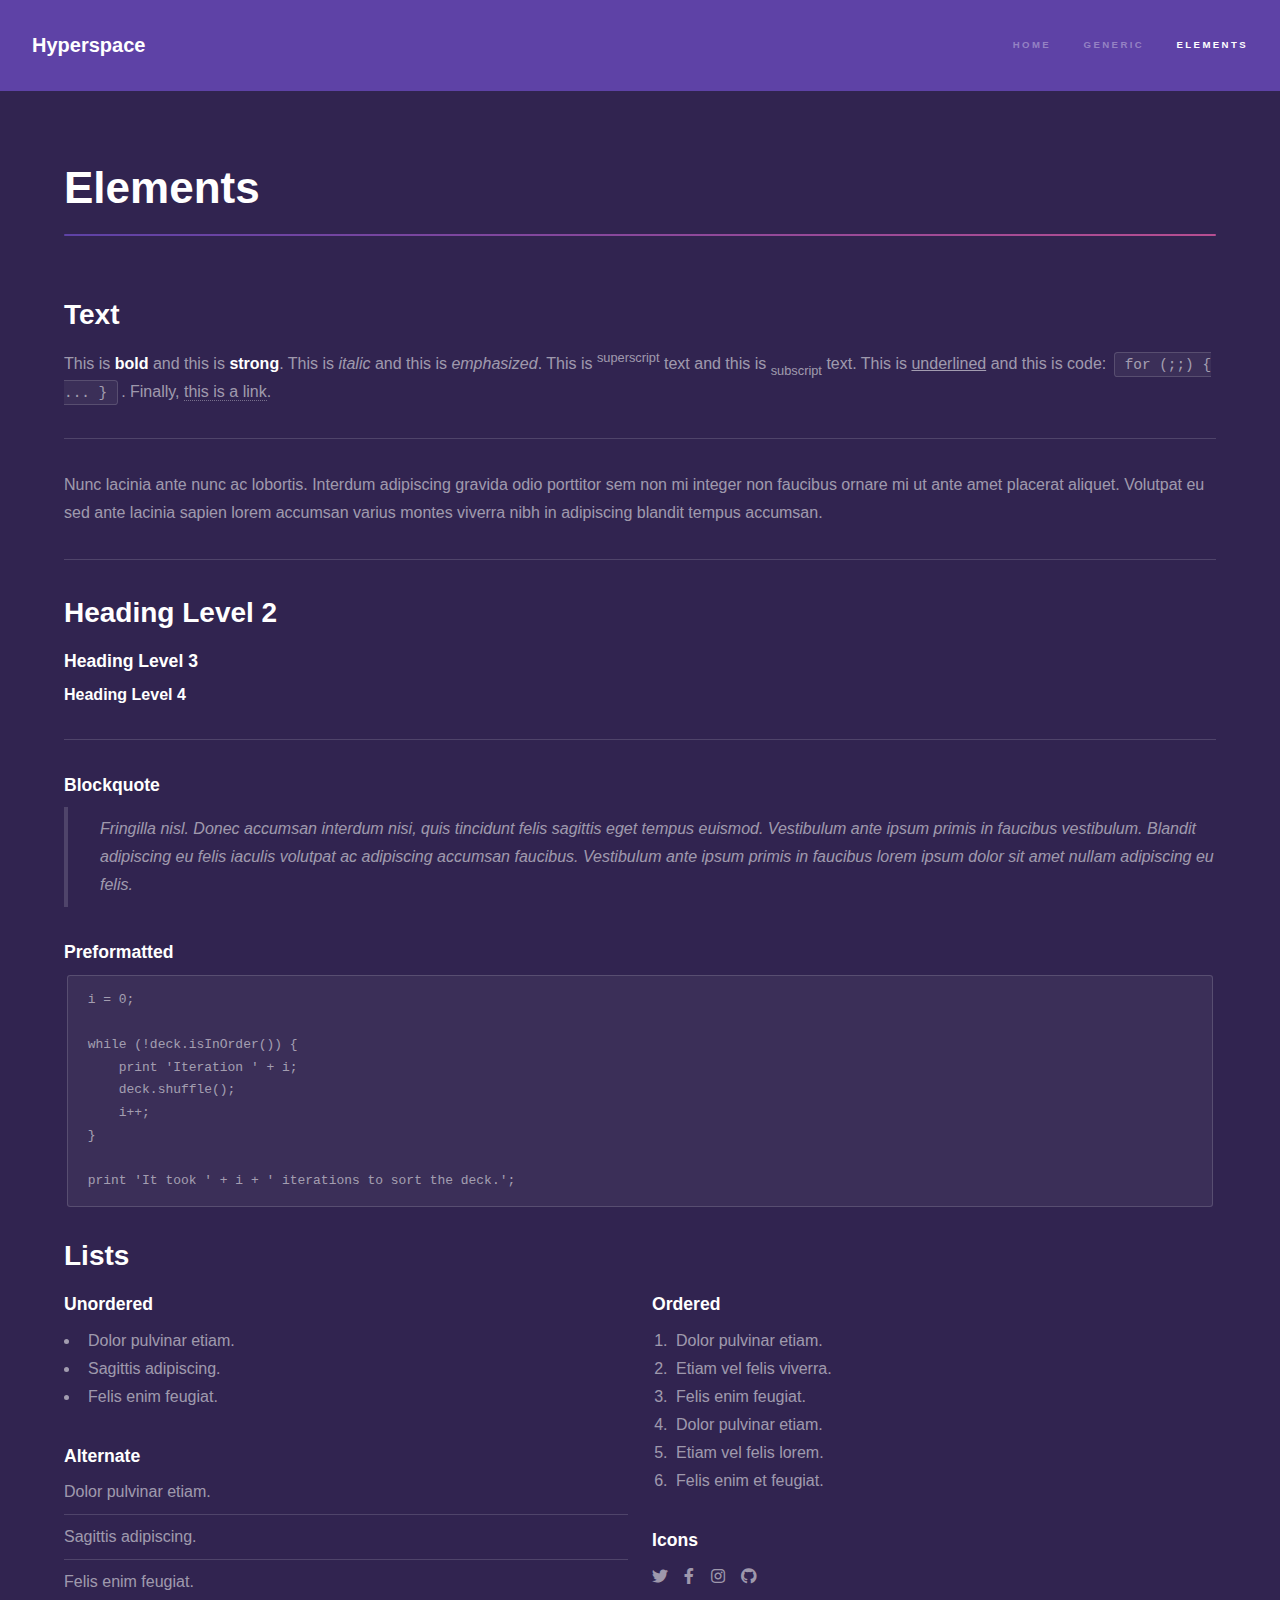
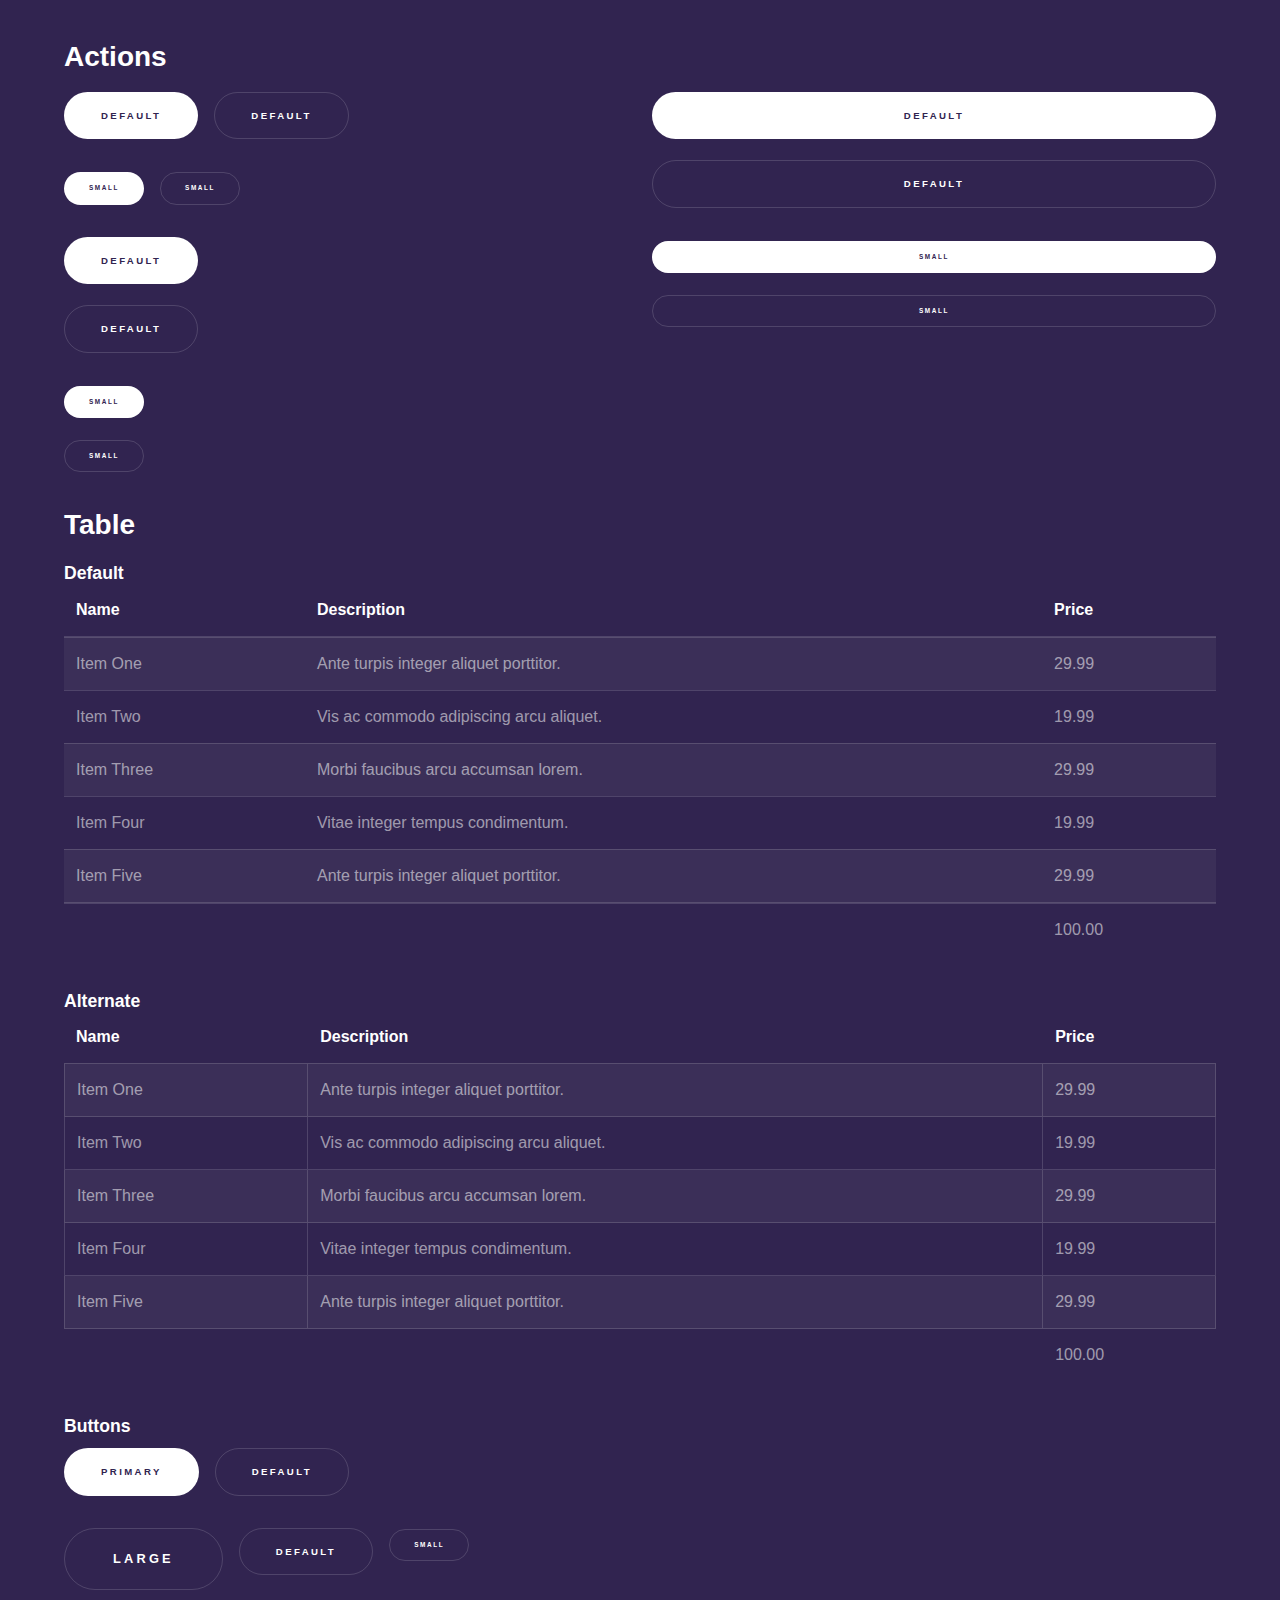
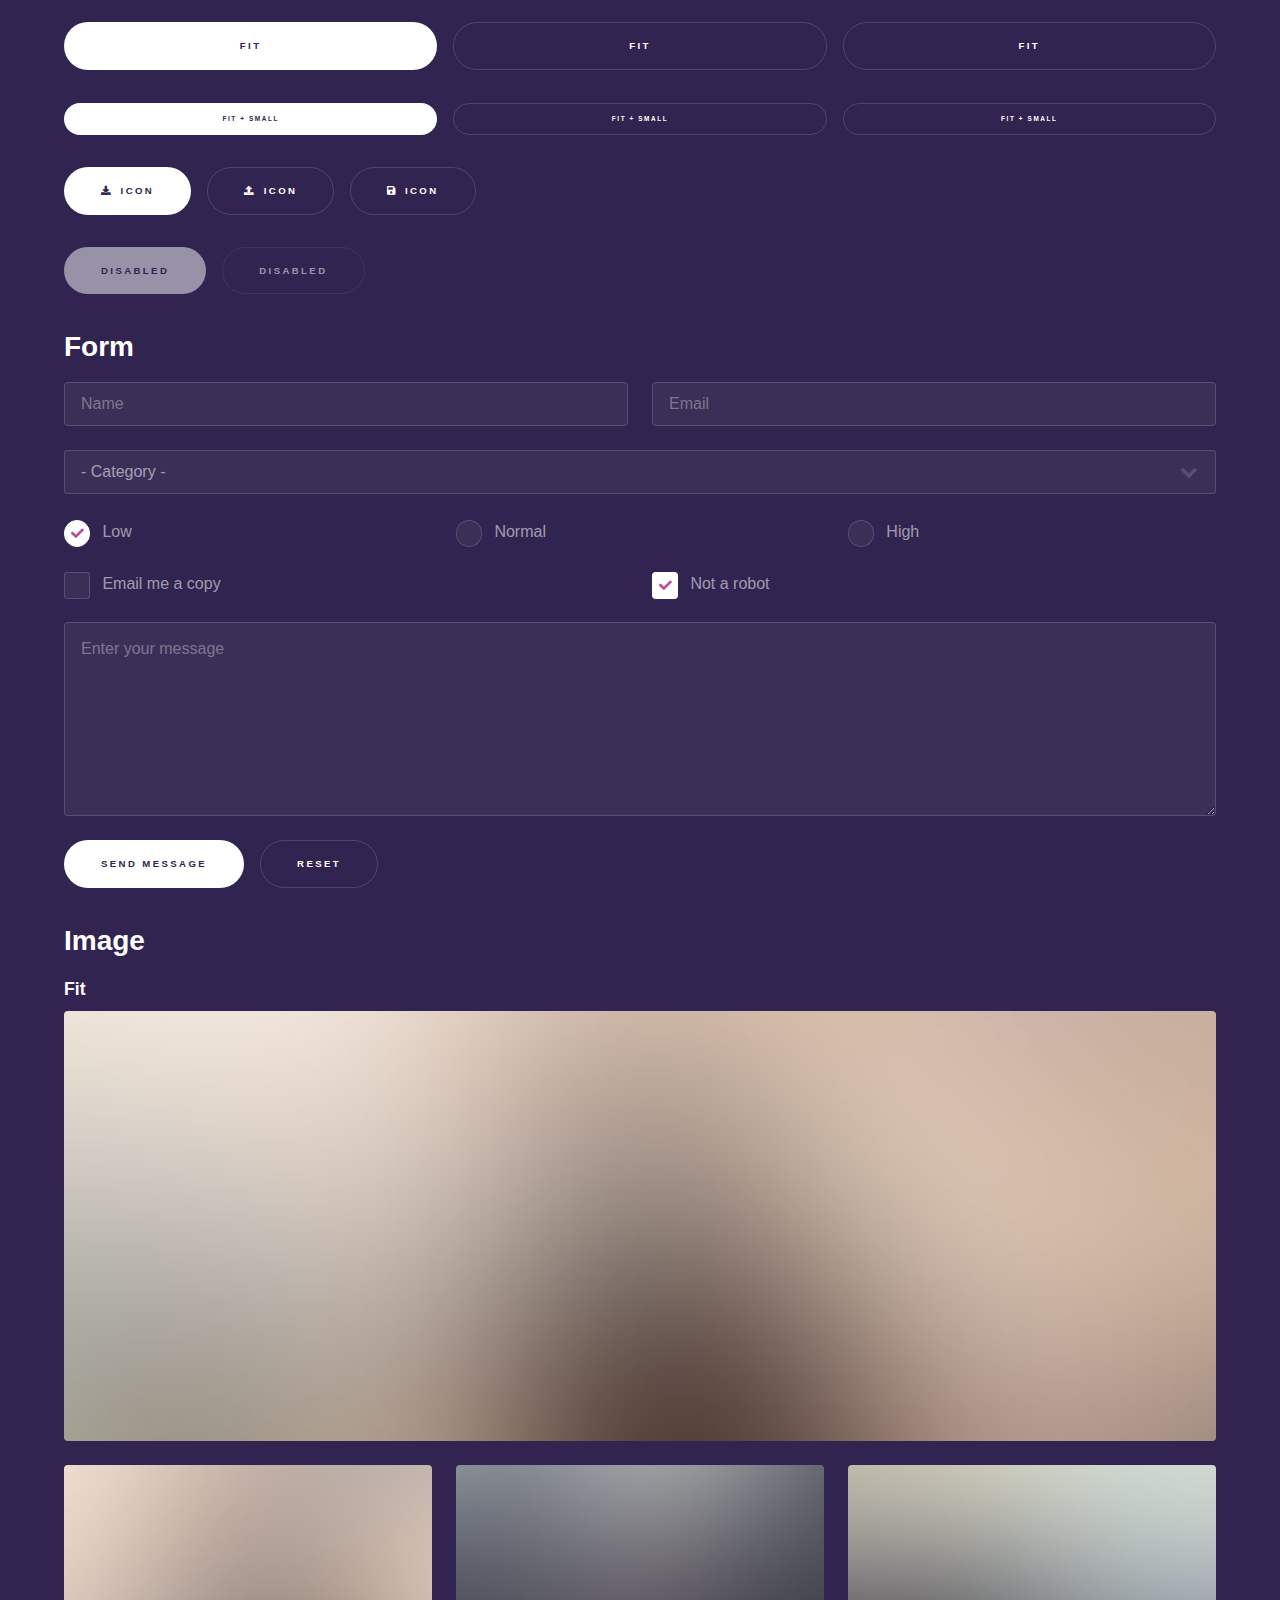
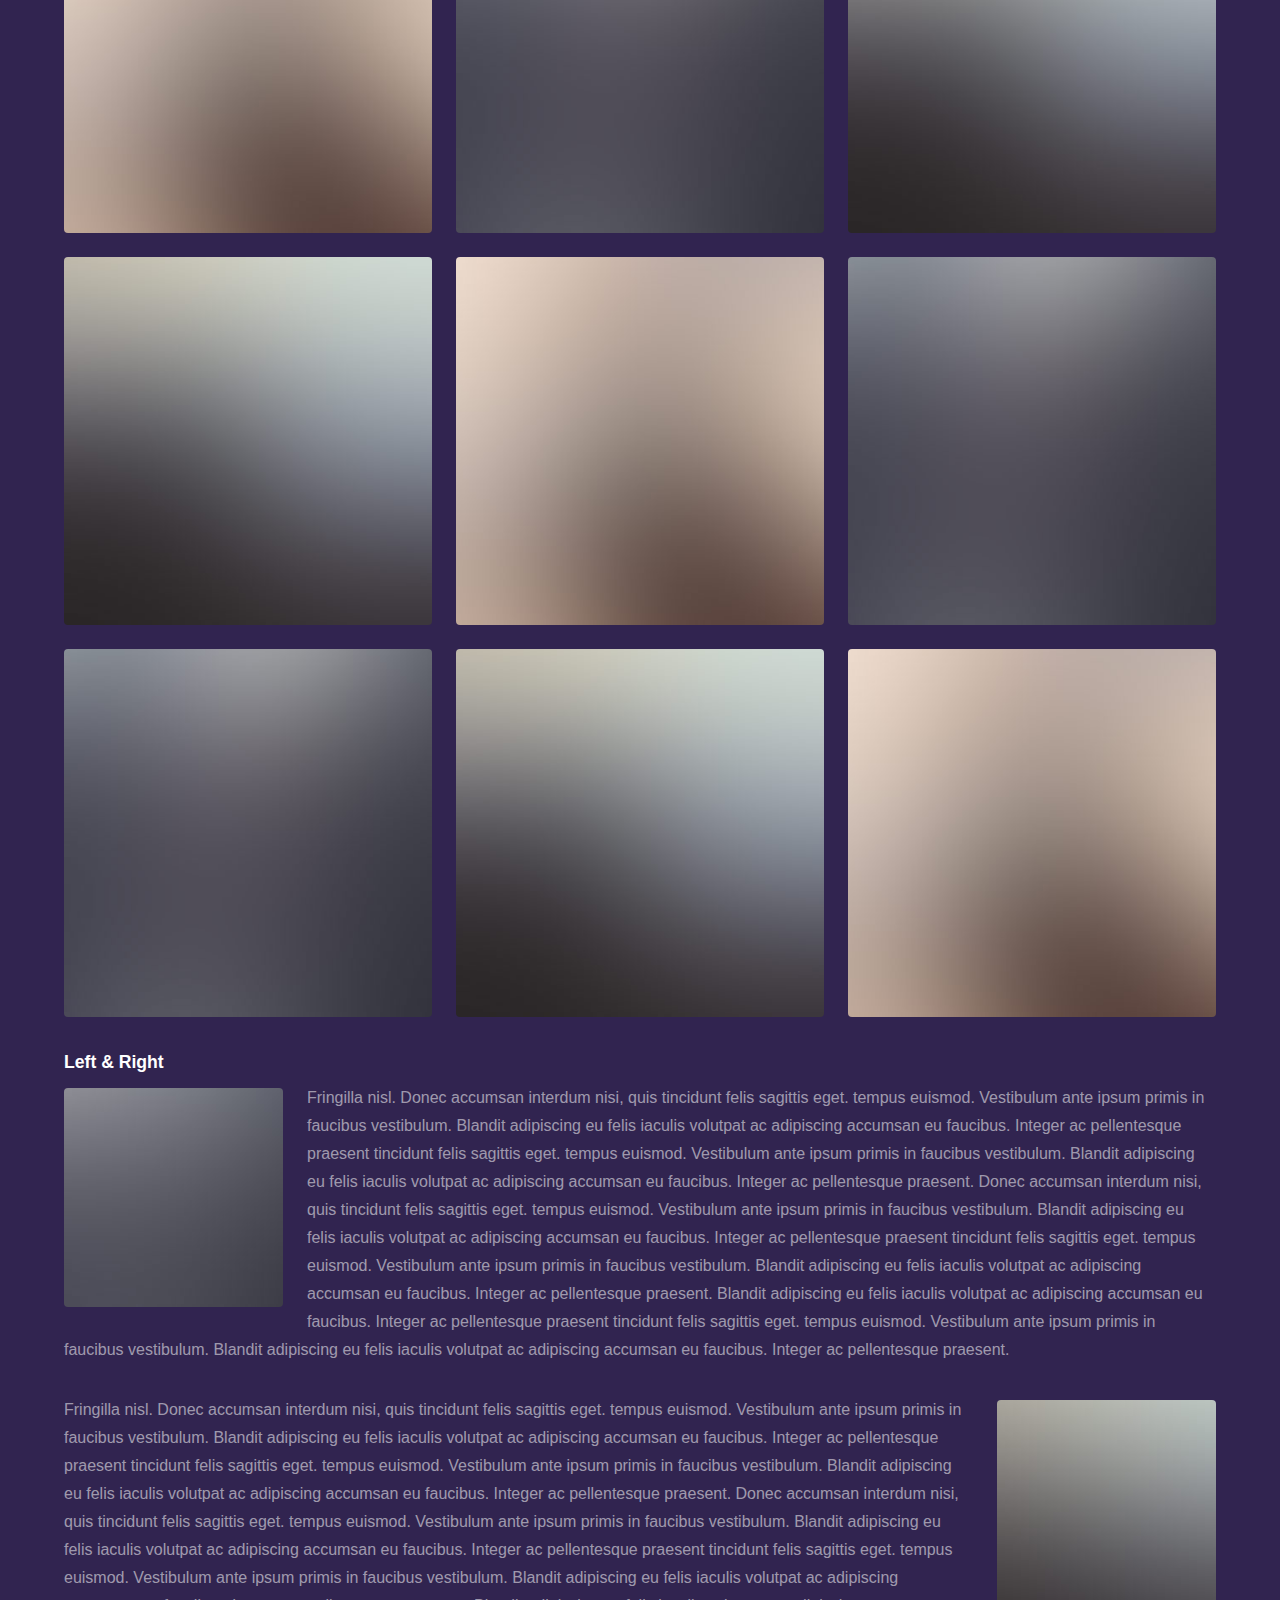
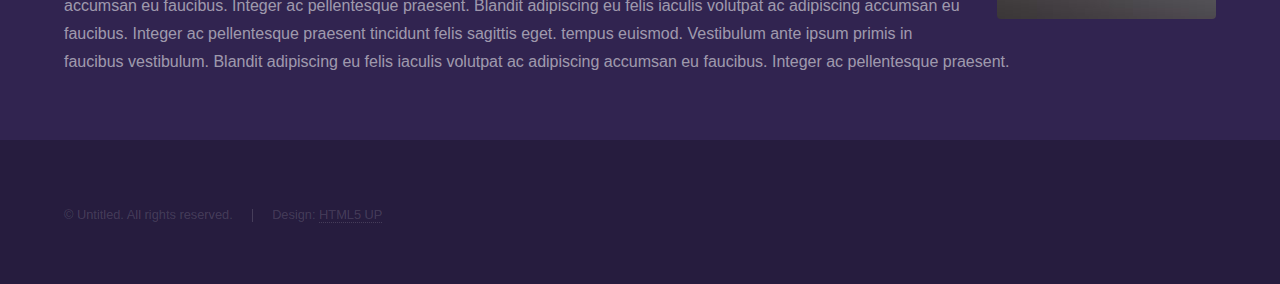
<file: elements.html>
<!DOCTYPE HTML>
<!--
	Hyperspace by HTML5 UP
	html5up.net | @ajlkn
	Free for personal and commercial use under the CCA 3.0 license (html5up.net/license)
-->
<html>
	<head>
		<title>Elements - Hyperspace by HTML5 UP</title>
		<meta charset="utf-8" />
		<meta name="viewport" content="width=device-width, initial-scale=1, user-scalable=no" />
		<link rel="stylesheet" href="assets/css/main.css" />
		<noscript><link rel="stylesheet" href="assets/css/noscript.css" /></noscript>
	</head>
	<body class="is-preload">

		<!-- Header -->
			<header id="header">
				<a href="index.html" class="title">Hyperspace</a>
				<nav>
					<ul>
						<li><a href="index.html">Home</a></li>
						<li><a href="generic.html">Generic</a></li>
						<li><a href="elements.html"  class="active">Elements</a></li>
					</ul>
				</nav>
			</header>

		<!-- Wrapper -->
			<div id="wrapper">

				<!-- Main -->
					<section id="main" class="wrapper">
						<div class="inner">
							<h1 class="major">Elements</h1>

							<!-- Text -->
								<section>
									<h2>Text</h2>
									<p>This is <b>bold</b> and this is <strong>strong</strong>. This is <i>italic</i> and this is <em>emphasized</em>.
									This is <sup>superscript</sup> text and this is <sub>subscript</sub> text.
									This is <u>underlined</u> and this is code: <code>for (;;) { ... }</code>. Finally, <a href="#">this is a link</a>.</p>
									<hr />
									<p>Nunc lacinia ante nunc ac lobortis. Interdum adipiscing gravida odio porttitor sem non mi integer non faucibus ornare mi ut ante amet placerat aliquet. Volutpat eu sed ante lacinia sapien lorem accumsan varius montes viverra nibh in adipiscing blandit tempus accumsan.</p>
									<hr />
									<h2>Heading Level 2</h2>
									<h3>Heading Level 3</h3>
									<h4>Heading Level 4</h4>
									<hr />
									<h3>Blockquote</h3>
									<blockquote>Fringilla nisl. Donec accumsan interdum nisi, quis tincidunt felis sagittis eget tempus euismod. Vestibulum ante ipsum primis in faucibus vestibulum. Blandit adipiscing eu felis iaculis volutpat ac adipiscing accumsan faucibus. Vestibulum ante ipsum primis in faucibus lorem ipsum dolor sit amet nullam adipiscing eu felis.</blockquote>
									<h3>Preformatted</h3>
									<pre><code>i = 0;

while (!deck.isInOrder()) {
    print 'Iteration ' + i;
    deck.shuffle();
    i++;
}

print 'It took ' + i + ' iterations to sort the deck.';</code></pre>
								</section>

							<!-- Lists -->
								<section>
									<h2>Lists</h2>
									<div class="row">
										<div class="col-6 col-12-medium">
											<h3>Unordered</h3>
											<ul>
												<li>Dolor pulvinar etiam.</li>
												<li>Sagittis adipiscing.</li>
												<li>Felis enim feugiat.</li>
											</ul>
											<h3>Alternate</h3>
											<ul class="alt">
												<li>Dolor pulvinar etiam.</li>
												<li>Sagittis adipiscing.</li>
												<li>Felis enim feugiat.</li>
											</ul>
										</div>
										<div class="col-6 col-12-medium">
											<h3>Ordered</h3>
											<ol>
												<li>Dolor pulvinar etiam.</li>
												<li>Etiam vel felis viverra.</li>
												<li>Felis enim feugiat.</li>
												<li>Dolor pulvinar etiam.</li>
												<li>Etiam vel felis lorem.</li>
												<li>Felis enim et feugiat.</li>
											</ol>
											<h3>Icons</h3>
											<ul class="icons">
												<li><a href="#" class="icon brands fa-twitter"><span class="label">Twitter</span></a></li>
												<li><a href="#" class="icon brands fa-facebook-f"><span class="label">Facebook</span></a></li>
												<li><a href="#" class="icon brands fa-instagram"><span class="label">Instagram</span></a></li>
												<li><a href="#" class="icon brands fa-github"><span class="label">Github</span></a></li>
											</ul>
										</div>
									</div>
									<h2>Actions</h2>
									<div class="row">
										<div class="col-6 col-12-medium">
											<ul class="actions">
												<li><a href="#" class="button primary">Default</a></li>
												<li><a href="#" class="button">Default</a></li>
											</ul>
											<ul class="actions small">
												<li><a href="#" class="button primary small">Small</a></li>
												<li><a href="#" class="button small">Small</a></li>
											</ul>
											<ul class="actions stacked">
												<li><a href="#" class="button primary">Default</a></li>
												<li><a href="#" class="button">Default</a></li>
											</ul>
											<ul class="actions stacked">
												<li><a href="#" class="button primary small">Small</a></li>
												<li><a href="#" class="button small">Small</a></li>
											</ul>
										</div>
										<div class="col-6 col-12-medium">
											<ul class="actions stacked">
												<li><a href="#" class="button primary fit">Default</a></li>
												<li><a href="#" class="button fit">Default</a></li>
											</ul>
											<ul class="actions stacked">
												<li><a href="#" class="button primary small fit">Small</a></li>
												<li><a href="#" class="button small fit">Small</a></li>
											</ul>
										</div>
									</div>
								</section>

							<!-- Table -->
								<section>
									<h2>Table</h2>
									<h3>Default</h3>
									<div class="table-wrapper">
										<table>
											<thead>
												<tr>
													<th>Name</th>
													<th>Description</th>
													<th>Price</th>
												</tr>
											</thead>
											<tbody>
												<tr>
													<td>Item One</td>
													<td>Ante turpis integer aliquet porttitor.</td>
													<td>29.99</td>
												</tr>
												<tr>
													<td>Item Two</td>
													<td>Vis ac commodo adipiscing arcu aliquet.</td>
													<td>19.99</td>
												</tr>
												<tr>
													<td>Item Three</td>
													<td> Morbi faucibus arcu accumsan lorem.</td>
													<td>29.99</td>
												</tr>
												<tr>
													<td>Item Four</td>
													<td>Vitae integer tempus condimentum.</td>
													<td>19.99</td>
												</tr>
												<tr>
													<td>Item Five</td>
													<td>Ante turpis integer aliquet porttitor.</td>
													<td>29.99</td>
												</tr>
											</tbody>
											<tfoot>
												<tr>
													<td colspan="2"></td>
													<td>100.00</td>
												</tr>
											</tfoot>
										</table>
									</div>

									<h3>Alternate</h3>
									<div class="table-wrapper">
										<table class="alt">
											<thead>
												<tr>
													<th>Name</th>
													<th>Description</th>
													<th>Price</th>
												</tr>
											</thead>
											<tbody>
												<tr>
													<td>Item One</td>
													<td>Ante turpis integer aliquet porttitor.</td>
													<td>29.99</td>
												</tr>
												<tr>
													<td>Item Two</td>
													<td>Vis ac commodo adipiscing arcu aliquet.</td>
													<td>19.99</td>
												</tr>
												<tr>
													<td>Item Three</td>
													<td> Morbi faucibus arcu accumsan lorem.</td>
													<td>29.99</td>
												</tr>
												<tr>
													<td>Item Four</td>
													<td>Vitae integer tempus condimentum.</td>
													<td>19.99</td>
												</tr>
												<tr>
													<td>Item Five</td>
													<td>Ante turpis integer aliquet porttitor.</td>
													<td>29.99</td>
												</tr>
											</tbody>
											<tfoot>
												<tr>
													<td colspan="2"></td>
													<td>100.00</td>
												</tr>
											</tfoot>
										</table>
									</div>
								</section>

							<!-- Buttons -->
								<section>
									<h3>Buttons</h3>
									<ul class="actions">
										<li><a href="#" class="button primary">Primary</a></li>
										<li><a href="#" class="button">Default</a></li>
									</ul>
									<ul class="actions">
										<li><a href="#" class="button large">Large</a></li>
										<li><a href="#" class="button">Default</a></li>
										<li><a href="#" class="button small">Small</a></li>
									</ul>
									<ul class="actions fit">
										<li><a href="#" class="button primary fit">Fit</a></li>
										<li><a href="#" class="button fit">Fit</a></li>
										<li><a href="#" class="button fit">Fit</a></li>
									</ul>
									<ul class="actions fit small">
										<li><a href="#" class="button primary fit small">Fit + Small</a></li>
										<li><a href="#" class="button fit small">Fit + Small</a></li>
										<li><a href="#" class="button fit small">Fit + Small</a></li>
									</ul>
									<ul class="actions">
										<li><a href="#" class="button primary icon solid fa-download">Icon</a></li>
										<li><a href="#" class="button icon solid fa-upload">Icon</a></li>
										<li><a href="#" class="button icon solid fa-save">Icon</a></li>
									</ul>
									<ul class="actions">
										<li><span class="button primary disabled">Disabled</span></li>
										<li><span class="button disabled">Disabled</span></li>
									</ul>
								</section>

							<!-- Form -->
								<section>
									<h2>Form</h2>
									<form method="post" action="#">
										<div class="row gtr-uniform">
											<div class="col-6 col-12-xsmall">
												<input type="text" name="demo-name" id="demo-name" value="" placeholder="Name" />
											</div>
											<div class="col-6 col-12-xsmall">
												<input type="email" name="demo-email" id="demo-email" value="" placeholder="Email" />
											</div>
											<div class="col-12">
												<select name="demo-category" id="demo-category">
													<option value="">- Category -</option>
													<option value="1">Manufacturing</option>
													<option value="1">Shipping</option>
													<option value="1">Administration</option>
													<option value="1">Human Resources</option>
												</select>
											</div>
											<div class="col-4 col-12-small">
												<input type="radio" id="demo-priority-low" name="demo-priority" checked>
												<label for="demo-priority-low">Low</label>
											</div>
											<div class="col-4 col-12-small">
												<input type="radio" id="demo-priority-normal" name="demo-priority">
												<label for="demo-priority-normal">Normal</label>
											</div>
											<div class="col-4 col-12-small">
												<input type="radio" id="demo-priority-high" name="demo-priority">
												<label for="demo-priority-high">High</label>
											</div>
											<div class="col-6 col-12-small">
												<input type="checkbox" id="demo-copy" name="demo-copy">
												<label for="demo-copy">Email me a copy</label>
											</div>
											<div class="col-6 col-12-small">
												<input type="checkbox" id="demo-human" name="demo-human" checked>
												<label for="demo-human">Not a robot</label>
											</div>
											<div class="col-12">
												<textarea name="demo-message" id="demo-message" placeholder="Enter your message" rows="6"></textarea>
											</div>
											<div class="col-12">
												<ul class="actions">
													<li><input type="submit" value="Send Message" class="primary" /></li>
													<li><input type="reset" value="Reset" /></li>
												</ul>
											</div>
										</div>
									</form>
								</section>

							<!-- Image -->
								<section>
									<h2>Image</h2>
									<h3>Fit</h3>
									<div class="box alt">
										<div class="row gtr-uniform">
											<div class="col-12"><span class="image fit"><img src="images/pic04.jpg" alt="" /></span></div>
											<div class="col-4"><span class="image fit"><img src="images/pic01.jpg" alt="" /></span></div>
											<div class="col-4"><span class="image fit"><img src="images/pic02.jpg" alt="" /></span></div>
											<div class="col-4"><span class="image fit"><img src="images/pic03.jpg" alt="" /></span></div>
											<div class="col-4"><span class="image fit"><img src="images/pic03.jpg" alt="" /></span></div>
											<div class="col-4"><span class="image fit"><img src="images/pic01.jpg" alt="" /></span></div>
											<div class="col-4"><span class="image fit"><img src="images/pic02.jpg" alt="" /></span></div>
											<div class="col-4"><span class="image fit"><img src="images/pic02.jpg" alt="" /></span></div>
											<div class="col-4"><span class="image fit"><img src="images/pic03.jpg" alt="" /></span></div>
											<div class="col-4"><span class="image fit"><img src="images/pic01.jpg" alt="" /></span></div>
										</div>
									</div>
									<h3>Left &amp; Right</h3>
									<p><span class="image left"><img src="images/pic05.jpg" alt="" /></span>Fringilla nisl. Donec accumsan interdum nisi, quis tincidunt felis sagittis eget. tempus euismod. Vestibulum ante ipsum primis in faucibus vestibulum. Blandit adipiscing eu felis iaculis volutpat ac adipiscing accumsan eu faucibus. Integer ac pellentesque praesent tincidunt felis sagittis eget. tempus euismod. Vestibulum ante ipsum primis in faucibus vestibulum. Blandit adipiscing eu felis iaculis volutpat ac adipiscing accumsan eu faucibus. Integer ac pellentesque praesent. Donec accumsan interdum nisi, quis tincidunt felis sagittis eget. tempus euismod. Vestibulum ante ipsum primis in faucibus vestibulum. Blandit adipiscing eu felis iaculis volutpat ac adipiscing accumsan eu faucibus. Integer ac pellentesque praesent tincidunt felis sagittis eget. tempus euismod. Vestibulum ante ipsum primis in faucibus vestibulum. Blandit adipiscing eu felis iaculis volutpat ac adipiscing accumsan eu faucibus. Integer ac pellentesque praesent. Blandit adipiscing eu felis iaculis volutpat ac adipiscing accumsan eu faucibus. Integer ac pellentesque praesent tincidunt felis sagittis eget. tempus euismod. Vestibulum ante ipsum primis in faucibus vestibulum. Blandit adipiscing eu felis iaculis volutpat ac adipiscing accumsan eu faucibus. Integer ac pellentesque praesent.</p>
									<p><span class="image right"><img src="images/pic06.jpg" alt="" /></span>Fringilla nisl. Donec accumsan interdum nisi, quis tincidunt felis sagittis eget. tempus euismod. Vestibulum ante ipsum primis in faucibus vestibulum. Blandit adipiscing eu felis iaculis volutpat ac adipiscing accumsan eu faucibus. Integer ac pellentesque praesent tincidunt felis sagittis eget. tempus euismod. Vestibulum ante ipsum primis in faucibus vestibulum. Blandit adipiscing eu felis iaculis volutpat ac adipiscing accumsan eu faucibus. Integer ac pellentesque praesent. Donec accumsan interdum nisi, quis tincidunt felis sagittis eget. tempus euismod. Vestibulum ante ipsum primis in faucibus vestibulum. Blandit adipiscing eu felis iaculis volutpat ac adipiscing accumsan eu faucibus. Integer ac pellentesque praesent tincidunt felis sagittis eget. tempus euismod. Vestibulum ante ipsum primis in faucibus vestibulum. Blandit adipiscing eu felis iaculis volutpat ac adipiscing accumsan eu faucibus. Integer ac pellentesque praesent. Blandit adipiscing eu felis iaculis volutpat ac adipiscing accumsan eu faucibus. Integer ac pellentesque praesent tincidunt felis sagittis eget. tempus euismod. Vestibulum ante ipsum primis in faucibus vestibulum. Blandit adipiscing eu felis iaculis volutpat ac adipiscing accumsan eu faucibus. Integer ac pellentesque praesent.</p>
								</section>

						</div>
					</section>

			</div>

		<!-- Footer -->
			<footer id="footer" class="wrapper alt">
				<div class="inner">
					<ul class="menu">
						<li>&copy; Untitled. All rights reserved.</li><li>Design: <a href="http://html5up.net">HTML5 UP</a></li>
					</ul>
				</div>
			</footer>

		<!-- Scripts -->
			<script src="assets/js/jquery.min.js"></script>
			<script src="assets/js/jquery.scrollex.min.js"></script>
			<script src="assets/js/jquery.scrolly.min.js"></script>
			<script src="assets/js/browser.min.js"></script>
			<script src="assets/js/breakpoints.min.js"></script>
			<script src="assets/js/util.js"></script>
			<script src="assets/js/main.js"></script>

	</body>
</html>
</file>
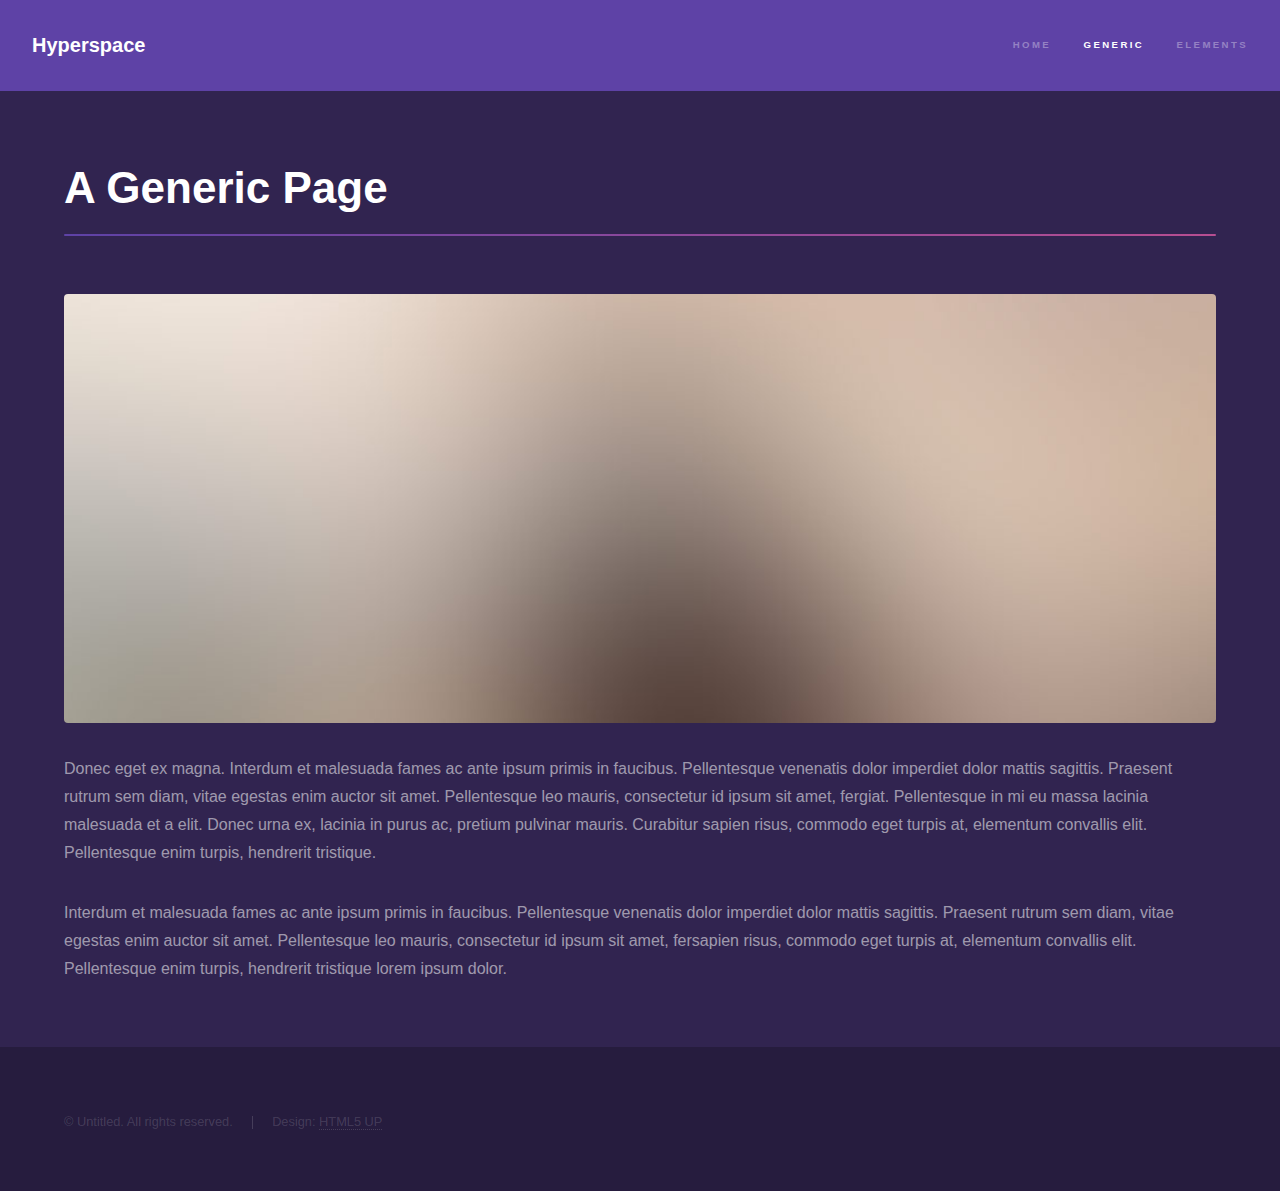
<file: generic.html>
<!DOCTYPE HTML>
<!--
	Hyperspace by HTML5 UP
	html5up.net | @ajlkn
	Free for personal and commercial use under the CCA 3.0 license (html5up.net/license)
-->
<html>
	<head>
		<title>Generic - Hyperspace by HTML5 UP</title>
		<meta charset="utf-8" />
		<meta name="viewport" content="width=device-width, initial-scale=1, user-scalable=no" />
		<link rel="stylesheet" href="assets/css/main.css" />
		<noscript><link rel="stylesheet" href="assets/css/noscript.css" /></noscript>
	</head>
	<body class="is-preload">

		<!-- Header -->
			<header id="header">
				<a href="index.html" class="title">Hyperspace</a>
				<nav>
					<ul>
						<li><a href="index.html">Home</a></li>
						<li><a href="generic.html" class="active">Generic</a></li>
						<li><a href="elements.html">Elements</a></li>
					</ul>
				</nav>
			</header>

		<!-- Wrapper -->
			<div id="wrapper">

				<!-- Main -->
					<section id="main" class="wrapper">
						<div class="inner">
							<h1 class="major">A Generic Page</h1>
							<span class="image fit"><img src="images/pic04.jpg" alt="" /></span>
							<p>Donec eget ex magna. Interdum et malesuada fames ac ante ipsum primis in faucibus. Pellentesque venenatis dolor imperdiet dolor mattis sagittis. Praesent rutrum sem diam, vitae egestas enim auctor sit amet. Pellentesque leo mauris, consectetur id ipsum sit amet, fergiat. Pellentesque in mi eu massa lacinia malesuada et a elit. Donec urna ex, lacinia in purus ac, pretium pulvinar mauris. Curabitur sapien risus, commodo eget turpis at, elementum convallis elit. Pellentesque enim turpis, hendrerit tristique.</p>
							<p>Interdum et malesuada fames ac ante ipsum primis in faucibus. Pellentesque venenatis dolor imperdiet dolor mattis sagittis. Praesent rutrum sem diam, vitae egestas enim auctor sit amet. Pellentesque leo mauris, consectetur id ipsum sit amet, fersapien risus, commodo eget turpis at, elementum convallis elit. Pellentesque enim turpis, hendrerit tristique lorem ipsum dolor.</p>
						</div>
					</section>

			</div>

		<!-- Footer -->
			<footer id="footer" class="wrapper alt">
				<div class="inner">
					<ul class="menu">
						<li>&copy; Untitled. All rights reserved.</li><li>Design: <a href="http://html5up.net">HTML5 UP</a></li>
					</ul>
				</div>
			</footer>

		<!-- Scripts -->
			<script src="assets/js/jquery.min.js"></script>
			<script src="assets/js/jquery.scrollex.min.js"></script>
			<script src="assets/js/jquery.scrolly.min.js"></script>
			<script src="assets/js/browser.min.js"></script>
			<script src="assets/js/breakpoints.min.js"></script>
			<script src="assets/js/util.js"></script>
			<script src="assets/js/main.js"></script>

	</body>
</html>
</file>
<file: assets/css/noscript.css>
/*
	Hyperspace by HTML5 UP
	html5up.net | @ajlkn
	Free for personal and commercial use under the CCA 3.0 license (html5up.net/license)
*/

/* Spotlights */

	.spotlights > section > .image:before {
		opacity: 0 !important;
	}

	.spotlights > section > .content > .inner {
		-moz-transform: none !important;
		-webkit-transform: none !important;
		-ms-transform: none !important;
		transform: none !important;
		opacity: 1 !important;
	}

/* Wrapper */

	.wrapper > .inner {
		opacity: 1 !important;
		-moz-transform: none !important;
		-webkit-transform: none !important;
		-ms-transform: none !important;
		transform: none !important;
	}

/* Sidebar */

	#sidebar > .inner {
		opacity: 1 !important;
	}

	#sidebar nav > ul > li {
		-moz-transform: none !important;
		-webkit-transform: none !important;
		-ms-transform: none !important;
		transform: none !important;
		opacity: 1 !important;
	}
</file>
<file: assets/css/main.css>
@import url(fontawesome-all.min.css);

/*
	Hyperspace by HTML5 UP
	html5up.net | @ajlkn
	Free for personal and commercial use under the CCA 3.0 license (html5up.net/license)
*/

html, body, div, span, applet, object,
iframe, h1, h2, h3, h4, h5, h6, p, blockquote,
pre, a, abbr, acronym, address, big, cite,
code, del, dfn, em, img, ins, kbd, q, s, samp,
small, strike, strong, sub, sup, tt, var, b,
u, i, center, dl, dt, dd, ol, ul, li, fieldset,
form, label, legend, table, caption, tbody,
tfoot, thead, tr, th, td, article, aside,
canvas, details, embed, figure, figcaption,
footer, header, hgroup, menu, nav, output, ruby,
section, summary, time, mark, audio, video {
	margin: 0;
	padding: 0;
	border: 0;
	font-size: 100%;
	font: inherit;
	vertical-align: baseline;}

article, aside, details, figcaption, figure,
footer, header, hgroup, menu, nav, section {
	display: block;}

body {
	line-height: 1;
}

ol, ul {
	list-style: none;
}

blockquote, q {
	quotes: none;
}

	blockquote:before, blockquote:after, q:before, q:after {
		content: '';
		content: none;
	}

table {
	border-collapse: collapse;
	border-spacing: 0;
}

body {
	-webkit-text-size-adjust: none;
}

mark {
	background-color: transparent;
	color: inherit;
}

input::-moz-focus-inner {
	border: 0;
	padding: 0;
}

input, select, textarea {
	-moz-appearance: none;
	-webkit-appearance: none;
	-ms-appearance: none;
	appearance: none;
}

/* Basic */

	@-ms-viewport {
		width: device-width;
	}

	body {
		-ms-overflow-style: scrollbar;
	}

	@media screen and (max-width: 480px) {

		html, body {
			min-width: 320px;
		}

	}

	html {
		box-sizing: border-box;
	}

	*, *:before, *:after {
		box-sizing: inherit;
	}

	body {
		background: #312450;
	}

		body.is-preload *, body.is-preload *:before, body.is-preload *:after {
			-moz-animation: none !important;
			-webkit-animation: none !important;
			-ms-animation: none !important;
			animation: none !important;
			-moz-transition: none !important;
			-webkit-transition: none !important;
			-ms-transition: none !important;
			transition: none !important;
		}

/* Type */

	body, input, select, textarea {
		color: rgba(255, 255, 255, 0.55);
		font-family: Arial, Helvetica, sans-serif;
		font-size: 16.5pt;
		font-weight: normal;
		line-height: 1.75;
	}

		@media screen and (max-width: 1680px) {

			body, input, select, textarea {
				font-size: 13pt;
			}

		}

		@media screen and (max-width: 1280px) {

			body, input, select, textarea {
				font-size: 12pt;
			}

		}

		@media screen and (max-width: 360px) {

			body, input, select, textarea {
				font-size: 11pt;
			}

		}

	a {
		-moz-transition: color 0.2s ease, border-bottom-color 0.2s ease;
		-webkit-transition: color 0.2s ease, border-bottom-color 0.2s ease;
		-ms-transition: color 0.2s ease, border-bottom-color 0.2s ease;
		transition: color 0.2s ease, border-bottom-color 0.2s ease;
		border-bottom: dotted 1px rgba(255, 255, 255, 0.35);
		color: inherit;
		text-decoration: none;
	}

		a:hover {
			border-bottom-color: transparent;
			color: #ffffff;
		}

	strong, b {
		color: #ffffff;
		font-weight: bold;
	}

	em, i {
		font-style: italic;
	}

	p {
		margin: 0 0 2em 0;
	}

	h1, h2, h3, h4, h5, h6 {
		color: #ffffff;
		font-weight: bold;
		line-height: 1.5;
		margin: 0 0 0.5em 0;
	}

		h1 a, h2 a, h3 a, h4 a, h5 a, h6 a {
			color: inherit;
			text-decoration: none;
		}

	h1 {
		font-size: 2.75em;
	}

		h1.major {
			margin: 0 0 1.3em 0;
			position: relative;
			padding-bottom: 0.35em;
		}

			h1.major:after {
				background-image: -moz-linear-gradient(to right, #5e42a6, #b74e91);
				background-image: -webkit-linear-gradient(to right, #5e42a6, #b74e91);
				background-image: -ms-linear-gradient(to right, #5e42a6, #b74e91);
				background-image: linear-gradient(to right, #5e42a6, #b74e91);
				-moz-transition: max-width 0.2s ease;
				-webkit-transition: max-width 0.2s ease;
				-ms-transition: max-width 0.2s ease;
				transition: max-width 0.2s ease;
				border-radius: 0.2em;
				bottom: 0;
				content: '';
				height: 0.05em;
				position: absolute;
				right: 0;
				width: 100%;
			}

	h2 {
		font-size: 1.75em;
	}

	h3 {
		font-size: 1.1em;
	}

	h4 {
		font-size: 1em;
	}

	h5 {
		font-size: 0.8em;
	}

	h6 {
		font-size: 0.6em;
	}

	@media screen and (max-width: 736px) {

		h1 {
			font-size: 2em;
		}

		h2 {
			font-size: 1.25em;
		}

		h3 {
			font-size: 1em;
		}

		h4 {
			font-size: 0.8em;
		}

		h5 {
			font-size: 0.6em;
		}

		h6 {
			font-size: 0.6em;
		}

	}

	sub {
		font-size: 0.8em;
		position: relative;
		top: 0.5em;
	}

	sup {
		font-size: 0.8em;
		position: relative;
		top: -0.5em;
	}

	blockquote {
		border-left: solid 4px rgba(255, 255, 255, 0.15);
		font-style: italic;
		margin: 0 0 2em 0;
		padding: 0.5em 0 0.5em 2em;
	}

	code {
		background: rgba(255, 255, 255, 0.05);
		border-radius: 0.25em;
		border: solid 1px rgba(255, 255, 255, 0.15);
		font-family: "Courier New", monospace;
		font-size: 0.9em;
		margin: 0 0.25em;
		padding: 0.25em 0.65em;
	}

	pre {
		-webkit-overflow-scrolling: touch;
		font-family: "Courier New", monospace;
		font-size: 0.9em;
		margin: 0 0 2em 0;
	}

		pre code {
			display: block;
			line-height: 1.75em;
			padding: 1em 1.5em;
			overflow-x: auto;
		}

	hr {
		border: 0;
		border-bottom: solid 1px rgba(255, 255, 255, 0.15);
		margin: 2em 0;
	}

		hr.major {
			margin: 3em 0;
		}

	.align-left {
		text-align: left;
	}

	.align-center {
		text-align: center;
	}

	.align-right {
		text-align: right;
	}

/* Row */

	.row {
		display: flex;
		flex-wrap: wrap;
		box-sizing: border-box;
		align-items: stretch;
	}

		.row > * {
			box-sizing: border-box;
		}

		.row.gtr-uniform > * > :last-child {
			margin-bottom: 0;
		}

		.row.aln-left {
			justify-content: flex-start;
		}

		.row.aln-center {
			justify-content: center;
		}

		.row.aln-right {
			justify-content: flex-end;
		}

		.row.aln-top {
			align-items: flex-start;
		}

		.row.aln-middle {
			align-items: center;
		}

		.row.aln-bottom {
			align-items: flex-end;
		}

		.row > .imp {
			order: -1;
		}

		.row > .col-1 {
			width: 8.33333%;
		}

		.row > .off-1 {
			margin-left: 8.33333%;
		}

		.row > .col-2 {
			width: 16.66667%;
		}

		.row > .off-2 {
			margin-left: 16.66667%;
		}

		.row > .col-3 {
			width: 25%;
		}

		.row > .off-3 {
			margin-left: 25%;
		}

		.row > .col-4 {
			width: 33.33333%;
		}

		.row > .off-4 {
			margin-left: 33.33333%;
		}

		.row > .col-5 {
			width: 41.66667%;
		}

		.row > .off-5 {
			margin-left: 41.66667%;
		}

		.row > .col-6 {
			width: 50%;
		}

		.row > .off-6 {
			margin-left: 50%;
		}

		.row > .col-7 {
			width: 58.33333%;
		}

		.row > .off-7 {
			margin-left: 58.33333%;
		}

		.row > .col-8 {
			width: 66.66667%;
		}

		.row > .off-8 {
			margin-left: 66.66667%;
		}

		.row > .col-9 {
			width: 75%;
		}

		.row > .off-9 {
			margin-left: 75%;
		}

		.row > .col-10 {
			width: 83.33333%;
		}

		.row > .off-10 {
			margin-left: 83.33333%;
		}

		.row > .col-11 {
			width: 91.66667%;
		}

		.row > .off-11 {
			margin-left: 91.66667%;
		}

		.row > .col-12 {
			width: 100%;
		}

		.row > .off-12 {
			margin-left: 100%;
		}

		.row.gtr-0 {
			margin-top: 0;
			margin-left: 0em;
		}

			.row.gtr-0 > * {
				padding: 0 0 0 0em;
			}

			.row.gtr-0.gtr-uniform {
				margin-top: 0em;
			}

				.row.gtr-0.gtr-uniform > * {
					padding-top: 0em;
				}

		.row.gtr-25 {
			margin-top: 0;
			margin-left: -0.375em;
		}

			.row.gtr-25 > * {
				padding: 0 0 0 0.375em;
			}

			.row.gtr-25.gtr-uniform {
				margin-top: -0.375em;
			}

				.row.gtr-25.gtr-uniform > * {
					padding-top: 0.375em;
				}

		.row.gtr-50 {
			margin-top: 0;
			margin-left: -0.75em;
		}

			.row.gtr-50 > * {
				padding: 0 0 0 0.75em;
			}

			.row.gtr-50.gtr-uniform {
				margin-top: -0.75em;
			}

				.row.gtr-50.gtr-uniform > * {
					padding-top: 0.75em;
				}

		.row {
			margin-top: 0;
			margin-left: -1.5em;
		}

			.row > * {
				padding: 0 0 0 1.5em;
			}

			.row.gtr-uniform {
				margin-top: -1.5em;
			}

				.row.gtr-uniform > * {
					padding-top: 1.5em;
				}

		.row.gtr-150 {
			margin-top: 0;
			margin-left: -2.25em;
		}

			.row.gtr-150 > * {
				padding: 0 0 0 2.25em;
			}

			.row.gtr-150.gtr-uniform {
				margin-top: -2.25em;
			}

				.row.gtr-150.gtr-uniform > * {
					padding-top: 2.25em;
				}

		.row.gtr-200 {
			margin-top: 0;
			margin-left: -3em;
		}

			.row.gtr-200 > * {
				padding: 0 0 0 3em;
			}

			.row.gtr-200.gtr-uniform {
				margin-top: -3em;
			}

				.row.gtr-200.gtr-uniform > * {
					padding-top: 3em;
				}

		@media screen and (max-width: 1680px) {

			.row {
				display: flex;
				flex-wrap: wrap;
				box-sizing: border-box;
				align-items: stretch;
			}

				.row > * {
					box-sizing: border-box;
				}

				.row.gtr-uniform > * > :last-child {
					margin-bottom: 0;
				}

				.row.aln-left {
					justify-content: flex-start;
				}

				.row.aln-center {
					justify-content: center;
				}

				.row.aln-right {
					justify-content: flex-end;
				}

				.row.aln-top {
					align-items: flex-start;
				}

				.row.aln-middle {
					align-items: center;
				}

				.row.aln-bottom {
					align-items: flex-end;
				}

				.row > .imp-xlarge {
					order: -1;
				}

				.row > .col-1-xlarge {
					width: 8.33333%;
				}

				.row > .off-1-xlarge {
					margin-left: 8.33333%;
				}

				.row > .col-2-xlarge {
					width: 16.66667%;
				}

				.row > .off-2-xlarge {
					margin-left: 16.66667%;
				}

				.row > .col-3-xlarge {
					width: 25%;
				}

				.row > .off-3-xlarge {
					margin-left: 25%;
				}

				.row > .col-4-xlarge {
					width: 33.33333%;
				}

				.row > .off-4-xlarge {
					margin-left: 33.33333%;
				}

				.row > .col-5-xlarge {
					width: 41.66667%;
				}

				.row > .off-5-xlarge {
					margin-left: 41.66667%;
				}

				.row > .col-6-xlarge {
					width: 50%;
				}

				.row > .off-6-xlarge {
					margin-left: 50%;
				}

				.row > .col-7-xlarge {
					width: 58.33333%;
				}

				.row > .off-7-xlarge {
					margin-left: 58.33333%;
				}

				.row > .col-8-xlarge {
					width: 66.66667%;
				}

				.row > .off-8-xlarge {
					margin-left: 66.66667%;
				}

				.row > .col-9-xlarge {
					width: 75%;
				}

				.row > .off-9-xlarge {
					margin-left: 75%;
				}

				.row > .col-10-xlarge {
					width: 83.33333%;
				}

				.row > .off-10-xlarge {
					margin-left: 83.33333%;
				}

				.row > .col-11-xlarge {
					width: 91.66667%;
				}

				.row > .off-11-xlarge {
					margin-left: 91.66667%;
				}

				.row > .col-12-xlarge {
					width: 100%;
				}

				.row > .off-12-xlarge {
					margin-left: 100%;
				}

				.row.gtr-0 {
					margin-top: 0;
					margin-left: 0em;
				}

					.row.gtr-0 > * {
						padding: 0 0 0 0em;
					}

					.row.gtr-0.gtr-uniform {
						margin-top: 0em;
					}

						.row.gtr-0.gtr-uniform > * {
							padding-top: 0em;
						}

				.row.gtr-25 {
					margin-top: 0;
					margin-left: -0.375em;
				}

					.row.gtr-25 > * {
						padding: 0 0 0 0.375em;
					}

					.row.gtr-25.gtr-uniform {
						margin-top: -0.375em;
					}

						.row.gtr-25.gtr-uniform > * {
							padding-top: 0.375em;
						}

				.row.gtr-50 {
					margin-top: 0;
					margin-left: -0.75em;
				}

					.row.gtr-50 > * {
						padding: 0 0 0 0.75em;
					}

					.row.gtr-50.gtr-uniform {
						margin-top: -0.75em;
					}

						.row.gtr-50.gtr-uniform > * {
							padding-top: 0.75em;
						}

				.row {
					margin-top: 0;
					margin-left: -1.5em;
				}

					.row > * {
						padding: 0 0 0 1.5em;
					}

					.row.gtr-uniform {
						margin-top: -1.5em;
					}

						.row.gtr-uniform > * {
							padding-top: 1.5em;
						}

				.row.gtr-150 {
					margin-top: 0;
					margin-left: -2.25em;
				}

					.row.gtr-150 > * {
						padding: 0 0 0 2.25em;
					}

					.row.gtr-150.gtr-uniform {
						margin-top: -2.25em;
					}

						.row.gtr-150.gtr-uniform > * {
							padding-top: 2.25em;
						}

				.row.gtr-200 {
					margin-top: 0;
					margin-left: -3em;
				}

					.row.gtr-200 > * {
						padding: 0 0 0 3em;
					}

					.row.gtr-200.gtr-uniform {
						margin-top: -3em;
					}

						.row.gtr-200.gtr-uniform > * {
							padding-top: 3em;
						}

		}

		@media screen and (max-width: 1280px) {

			.row {
				display: flex;
				flex-wrap: wrap;
				box-sizing: border-box;
				align-items: stretch;
			}

				.row > * {
					box-sizing: border-box;
				}

				.row.gtr-uniform > * > :last-child {
					margin-bottom: 0;
				}

				.row.aln-left {
					justify-content: flex-start;
				}

				.row.aln-center {
					justify-content: center;
				}

				.row.aln-right {
					justify-content: flex-end;
				}

				.row.aln-top {
					align-items: flex-start;
				}

				.row.aln-middle {
					align-items: center;
				}

				.row.aln-bottom {
					align-items: flex-end;
				}

				.row > .imp-large {
					order: -1;
				}

				.row > .col-1-large {
					width: 8.33333%;
				}

				.row > .off-1-large {
					margin-left: 8.33333%;
				}

				.row > .col-2-large {
					width: 16.66667%;
				}

				.row > .off-2-large {
					margin-left: 16.66667%;
				}

				.row > .col-3-large {
					width: 25%;
				}

				.row > .off-3-large {
					margin-left: 25%;
				}

				.row > .col-4-large {
					width: 33.33333%;
				}

				.row > .off-4-large {
					margin-left: 33.33333%;
				}

				.row > .col-5-large {
					width: 41.66667%;
				}

				.row > .off-5-large {
					margin-left: 41.66667%;
				}

				.row > .col-6-large {
					width: 50%;
				}

				.row > .off-6-large {
					margin-left: 50%;
				}

				.row > .col-7-large {
					width: 58.33333%;
				}

				.row > .off-7-large {
					margin-left: 58.33333%;
				}

				.row > .col-8-large {
					width: 66.66667%;
				}

				.row > .off-8-large {
					margin-left: 66.66667%;
				}

				.row > .col-9-large {
					width: 75%;
				}

				.row > .off-9-large {
					margin-left: 75%;
				}

				.row > .col-10-large {
					width: 83.33333%;
				}

				.row > .off-10-large {
					margin-left: 83.33333%;
				}

				.row > .col-11-large {
					width: 91.66667%;
				}

				.row > .off-11-large {
					margin-left: 91.66667%;
				}

				.row > .col-12-large {
					width: 100%;
				}

				.row > .off-12-large {
					margin-left: 100%;
				}

				.row.gtr-0 {
					margin-top: 0;
					margin-left: 0em;
				}

					.row.gtr-0 > * {
						padding: 0 0 0 0em;
					}

					.row.gtr-0.gtr-uniform {
						margin-top: 0em;
					}

						.row.gtr-0.gtr-uniform > * {
							padding-top: 0em;
						}

				.row.gtr-25 {
					margin-top: 0;
					margin-left: -0.375em;
				}

					.row.gtr-25 > * {
						padding: 0 0 0 0.375em;
					}

					.row.gtr-25.gtr-uniform {
						margin-top: -0.375em;
					}

						.row.gtr-25.gtr-uniform > * {
							padding-top: 0.375em;
						}

				.row.gtr-50 {
					margin-top: 0;
					margin-left: -0.75em;
				}

					.row.gtr-50 > * {
						padding: 0 0 0 0.75em;
					}

					.row.gtr-50.gtr-uniform {
						margin-top: -0.75em;
					}

						.row.gtr-50.gtr-uniform > * {
							padding-top: 0.75em;
						}

				.row {
					margin-top: 0;
					margin-left: -1.5em;
				}

					.row > * {
						padding: 0 0 0 1.5em;
					}

					.row.gtr-uniform {
						margin-top: -1.5em;
					}

						.row.gtr-uniform > * {
							padding-top: 1.5em;
						}

				.row.gtr-150 {
					margin-top: 0;
					margin-left: -2.25em;
				}

					.row.gtr-150 > * {
						padding: 0 0 0 2.25em;
					}

					.row.gtr-150.gtr-uniform {
						margin-top: -2.25em;
					}

						.row.gtr-150.gtr-uniform > * {
							padding-top: 2.25em;
						}

				.row.gtr-200 {
					margin-top: 0;
					margin-left: -3em;
				}

					.row.gtr-200 > * {
						padding: 0 0 0 3em;
					}

					.row.gtr-200.gtr-uniform {
						margin-top: -3em;
					}

						.row.gtr-200.gtr-uniform > * {
							padding-top: 3em;
						}

		}

		@media screen and (max-width: 980px) {

			.row {
				display: flex;
				flex-wrap: wrap;
				box-sizing: border-box;
				align-items: stretch;
			}

				.row > * {
					box-sizing: border-box;
				}

				.row.gtr-uniform > * > :last-child {
					margin-bottom: 0;
				}

				.row.aln-left {
					justify-content: flex-start;
				}

				.row.aln-center {
					justify-content: center;
				}

				.row.aln-right {
					justify-content: flex-end;
				}

				.row.aln-top {
					align-items: flex-start;
				}

				.row.aln-middle {
					align-items: center;
				}

				.row.aln-bottom {
					align-items: flex-end;
				}

				.row > .imp-medium {
					order: -1;
				}

				.row > .col-1-medium {
					width: 8.33333%;
				}

				.row > .off-1-medium {
					margin-left: 8.33333%;
				}

				.row > .col-2-medium {
					width: 16.66667%;
				}

				.row > .off-2-medium {
					margin-left: 16.66667%;
				}

				.row > .col-3-medium {
					width: 25%;
				}

				.row > .off-3-medium {
					margin-left: 25%;
				}

				.row > .col-4-medium {
					width: 33.33333%;
				}

				.row > .off-4-medium {
					margin-left: 33.33333%;
				}

				.row > .col-5-medium {
					width: 41.66667%;
				}

				.row > .off-5-medium {
					margin-left: 41.66667%;
				}

				.row > .col-6-medium {
					width: 50%;
				}

				.row > .off-6-medium {
					margin-left: 50%;
				}

				.row > .col-7-medium {
					width: 58.33333%;
				}

				.row > .off-7-medium {
					margin-left: 58.33333%;
				}

				.row > .col-8-medium {
					width: 66.66667%;
				}

				.row > .off-8-medium {
					margin-left: 66.66667%;
				}

				.row > .col-9-medium {
					width: 75%;
				}

				.row > .off-9-medium {
					margin-left: 75%;
				}

				.row > .col-10-medium {
					width: 83.33333%;
				}

				.row > .off-10-medium {
					margin-left: 83.33333%;
				}

				.row > .col-11-medium {
					width: 91.66667%;
				}

				.row > .off-11-medium {
					margin-left: 91.66667%;
				}

				.row > .col-12-medium {
					width: 100%;
				}

				.row > .off-12-medium {
					margin-left: 100%;
				}

				.row.gtr-0 {
					margin-top: 0;
					margin-left: 0em;
				}

					.row.gtr-0 > * {
						padding: 0 0 0 0em;
					}

					.row.gtr-0.gtr-uniform {
						margin-top: 0em;
					}

						.row.gtr-0.gtr-uniform > * {
							padding-top: 0em;
						}

				.row.gtr-25 {
					margin-top: 0;
					margin-left: -0.375em;
				}

					.row.gtr-25 > * {
						padding: 0 0 0 0.375em;
					}

					.row.gtr-25.gtr-uniform {
						margin-top: -0.375em;
					}

						.row.gtr-25.gtr-uniform > * {
							padding-top: 0.375em;
						}

				.row.gtr-50 {
					margin-top: 0;
					margin-left: -0.75em;
				}

					.row.gtr-50 > * {
						padding: 0 0 0 0.75em;
					}

					.row.gtr-50.gtr-uniform {
						margin-top: -0.75em;
					}

						.row.gtr-50.gtr-uniform > * {
							padding-top: 0.75em;
						}

				.row {
					margin-top: 0;
					margin-left: -1.5em;
				}

					.row > * {
						padding: 0 0 0 1.5em;
					}

					.row.gtr-uniform {
						margin-top: -1.5em;
					}

						.row.gtr-uniform > * {
							padding-top: 1.5em;
						}

				.row.gtr-150 {
					margin-top: 0;
					margin-left: -2.25em;
				}

					.row.gtr-150 > * {
						padding: 0 0 0 2.25em;
					}

					.row.gtr-150.gtr-uniform {
						margin-top: -2.25em;
					}

						.row.gtr-150.gtr-uniform > * {
							padding-top: 2.25em;
						}

				.row.gtr-200 {
					margin-top: 0;
					margin-left: -3em;
				}

					.row.gtr-200 > * {
						padding: 0 0 0 3em;
					}

					.row.gtr-200.gtr-uniform {
						margin-top: -3em;
					}

						.row.gtr-200.gtr-uniform > * {
							padding-top: 3em;
						}

		}

		@media screen and (max-width: 736px) {

			.row {
				display: flex;
				flex-wrap: wrap;
				box-sizing: border-box;
				align-items: stretch;
			}

				.row > * {
					box-sizing: border-box;
				}

				.row.gtr-uniform > * > :last-child {
					margin-bottom: 0;
				}

				.row.aln-left {
					justify-content: flex-start;
				}

				.row.aln-center {
					justify-content: center;
				}

				.row.aln-right {
					justify-content: flex-end;
				}

				.row.aln-top {
					align-items: flex-start;
				}

				.row.aln-middle {
					align-items: center;
				}

				.row.aln-bottom {
					align-items: flex-end;
				}

				.row > .imp-small {
					order: -1;
				}

				.row > .col-1-small {
					width: 8.33333%;
				}

				.row > .off-1-small {
					margin-left: 8.33333%;
				}

				.row > .col-2-small {
					width: 16.66667%;
				}

				.row > .off-2-small {
					margin-left: 16.66667%;
				}

				.row > .col-3-small {
					width: 25%;
				}

				.row > .off-3-small {
					margin-left: 25%;
				}

				.row > .col-4-small {
					width: 33.33333%;
				}

				.row > .off-4-small {
					margin-left: 33.33333%;
				}

				.row > .col-5-small {
					width: 41.66667%;
				}

				.row > .off-5-small {
					margin-left: 41.66667%;
				}

				.row > .col-6-small {
					width: 50%;
				}

				.row > .off-6-small {
					margin-left: 50%;
				}

				.row > .col-7-small {
					width: 58.33333%;
				}

				.row > .off-7-small {
					margin-left: 58.33333%;
				}

				.row > .col-8-small {
					width: 66.66667%;
				}

				.row > .off-8-small {
					margin-left: 66.66667%;
				}

				.row > .col-9-small {
					width: 75%;
				}

				.row > .off-9-small {
					margin-left: 75%;
				}

				.row > .col-10-small {
					width: 83.33333%;
				}

				.row > .off-10-small {
					margin-left: 83.33333%;
				}

				.row > .col-11-small {
					width: 91.66667%;
				}

				.row > .off-11-small {
					margin-left: 91.66667%;
				}

				.row > .col-12-small {
					width: 100%;
				}

				.row > .off-12-small {
					margin-left: 100%;
				}

				.row.gtr-0 {
					margin-top: 0;
					margin-left: 0em;
				}

					.row.gtr-0 > * {
						padding: 0 0 0 0em;
					}

					.row.gtr-0.gtr-uniform {
						margin-top: 0em;
					}

						.row.gtr-0.gtr-uniform > * {
							padding-top: 0em;
						}

				.row.gtr-25 {
					margin-top: 0;
					margin-left: -0.375em;
				}

					.row.gtr-25 > * {
						padding: 0 0 0 0.375em;
					}

					.row.gtr-25.gtr-uniform {
						margin-top: -0.375em;
					}

						.row.gtr-25.gtr-uniform > * {
							padding-top: 0.375em;
						}

				.row.gtr-50 {
					margin-top: 0;
					margin-left: -0.75em;
				}

					.row.gtr-50 > * {
						padding: 0 0 0 0.75em;
					}

					.row.gtr-50.gtr-uniform {
						margin-top: -0.75em;
					}

						.row.gtr-50.gtr-uniform > * {
							padding-top: 0.75em;
						}

				.row {
					margin-top: 0;
					margin-left: -1.5em;
				}

					.row > * {
						padding: 0 0 0 1.5em;
					}

					.row.gtr-uniform {
						margin-top: -1.5em;
					}

						.row.gtr-uniform > * {
							padding-top: 1.5em;
						}

				.row.gtr-150 {
					margin-top: 0;
					margin-left: -2.25em;
				}

					.row.gtr-150 > * {
						padding: 0 0 0 2.25em;
					}

					.row.gtr-150.gtr-uniform {
						margin-top: -2.25em;
					}

						.row.gtr-150.gtr-uniform > * {
							padding-top: 2.25em;
						}

				.row.gtr-200 {
					margin-top: 0;
					margin-left: -3em;
				}

					.row.gtr-200 > * {
						padding: 0 0 0 3em;
					}

					.row.gtr-200.gtr-uniform {
						margin-top: -3em;
					}

						.row.gtr-200.gtr-uniform > * {
							padding-top: 3em;
						}

		}

		@media screen and (max-width: 480px) {

			.row {
				display: flex;
				flex-wrap: wrap;
				box-sizing: border-box;
				align-items: stretch;
			}

				.row > * {
					box-sizing: border-box;
				}

				.row.gtr-uniform > * > :last-child {
					margin-bottom: 0;
				}

				.row.aln-left {
					justify-content: flex-start;
				}

				.row.aln-center {
					justify-content: center;
				}

				.row.aln-right {
					justify-content: flex-end;
				}

				.row.aln-top {
					align-items: flex-start;
				}

				.row.aln-middle {
					align-items: center;
				}

				.row.aln-bottom {
					align-items: flex-end;
				}

				.row > .imp-xsmall {
					order: -1;
				}

				.row > .col-1-xsmall {
					width: 8.33333%;
				}

				.row > .off-1-xsmall {
					margin-left: 8.33333%;
				}

				.row > .col-2-xsmall {
					width: 16.66667%;
				}

				.row > .off-2-xsmall {
					margin-left: 16.66667%;
				}

				.row > .col-3-xsmall {
					width: 25%;
				}

				.row > .off-3-xsmall {
					margin-left: 25%;
				}

				.row > .col-4-xsmall {
					width: 33.33333%;
				}

				.row > .off-4-xsmall {
					margin-left: 33.33333%;
				}

				.row > .col-5-xsmall {
					width: 41.66667%;
				}

				.row > .off-5-xsmall {
					margin-left: 41.66667%;
				}

				.row > .col-6-xsmall {
					width: 50%;
				}

				.row > .off-6-xsmall {
					margin-left: 50%;
				}

				.row > .col-7-xsmall {
					width: 58.33333%;
				}

				.row > .off-7-xsmall {
					margin-left: 58.33333%;
				}

				.row > .col-8-xsmall {
					width: 66.66667%;
				}

				.row > .off-8-xsmall {
					margin-left: 66.66667%;
				}

				.row > .col-9-xsmall {
					width: 75%;
				}

				.row > .off-9-xsmall {
					margin-left: 75%;
				}

				.row > .col-10-xsmall {
					width: 83.33333%;
				}

				.row > .off-10-xsmall {
					margin-left: 83.33333%;
				}

				.row > .col-11-xsmall {
					width: 91.66667%;
				}

				.row > .off-11-xsmall {
					margin-left: 91.66667%;
				}

				.row > .col-12-xsmall {
					width: 100%;
				}

				.row > .off-12-xsmall {
					margin-left: 100%;
				}

				.row.gtr-0 {
					margin-top: 0;
					margin-left: 0em;
				}

					.row.gtr-0 > * {
						padding: 0 0 0 0em;
					}

					.row.gtr-0.gtr-uniform {
						margin-top: 0em;
					}

						.row.gtr-0.gtr-uniform > * {
							padding-top: 0em;
						}

				.row.gtr-25 {
					margin-top: 0;
					margin-left: -0.375em;
				}

					.row.gtr-25 > * {
						padding: 0 0 0 0.375em;
					}

					.row.gtr-25.gtr-uniform {
						margin-top: -0.375em;
					}

						.row.gtr-25.gtr-uniform > * {
							padding-top: 0.375em;
						}

				.row.gtr-50 {
					margin-top: 0;
					margin-left: -0.75em;
				}

					.row.gtr-50 > * {
						padding: 0 0 0 0.75em;
					}

					.row.gtr-50.gtr-uniform {
						margin-top: -0.75em;
					}

						.row.gtr-50.gtr-uniform > * {
							padding-top: 0.75em;
						}

				.row {
					margin-top: 0;
					margin-left: -1.5em;
				}

					.row > * {
						padding: 0 0 0 1.5em;
					}

					.row.gtr-uniform {
						margin-top: -1.5em;
					}

						.row.gtr-uniform > * {
							padding-top: 1.5em;
						}

				.row.gtr-150 {
					margin-top: 0;
					margin-left: -2.25em;
				}

					.row.gtr-150 > * {
						padding: 0 0 0 2.25em;
					}

					.row.gtr-150.gtr-uniform {
						margin-top: -2.25em;
					}

						.row.gtr-150.gtr-uniform > * {
							padding-top: 2.25em;
						}

				.row.gtr-200 {
					margin-top: 0;
					margin-left: -3em;
				}

					.row.gtr-200 > * {
						padding: 0 0 0 3em;
					}

					.row.gtr-200.gtr-uniform {
						margin-top: -3em;
					}

						.row.gtr-200.gtr-uniform > * {
							padding-top: 3em;
						}

		}

/* Box */

	.box {
		border-radius: 0.25em;
		border: solid 1px rgba(255, 255, 255, 0.15);
		margin-bottom: 2em;
		padding: 1.5em;
	}

		.box > :last-child,
		.box > :last-child > :last-child,
		.box > :last-child > :last-child > :last-child {
			margin-bottom: 0;
		}

		.box.alt {
			border: 0;
			border-radius: 0;
			padding: 0;
		}

/* Button */

	input[type="submit"],
	input[type="reset"],
	input[type="button"],
	button,
	.button {
		-moz-appearance: none;
		-webkit-appearance: none;
		-ms-appearance: none;
		appearance: none;
		-moz-transition: border-color 0.2s ease;
		-webkit-transition: border-color 0.2s ease;
		-ms-transition: border-color 0.2s ease;
		transition: border-color 0.2s ease;
		background-color: transparent;
		border: solid 1px !important;
		border-color: rgba(255, 255, 255, 0.15) !important;
		border-radius: 3em;
		color: #ffffff !important;
		cursor: pointer;
		display: inline-block;
		font-size: 0.6em;
		font-weight: bold;
		height: calc(4.75em + 2px);
		letter-spacing: 0.25em;
		line-height: 4.75em;
		outline: 0;
		padding: 0 3.75em;
		position: relative;
		text-align: center;
		text-decoration: none;
		text-transform: uppercase;
		white-space: nowrap;
	}

		input[type="submit"]:after,
		input[type="reset"]:after,
		input[type="button"]:after,
		button:after,
		.button:after {
			-moz-transform: scale(0.25);
			-webkit-transform: scale(0.25);
			-ms-transform: scale(0.25);
			transform: scale(0.25);
			pointer-events: none;
			-moz-transition: opacity 0.2s ease, -moz-transform 0.2s ease;
			-webkit-transition: opacity 0.2s ease, -webkit-transform 0.2s ease;
			-ms-transition: opacity 0.2s ease, -ms-transform 0.2s ease;
			transition: opacity 0.2s ease, transform 0.2s ease;
			background: #ffffff;
			border-radius: 3em;
			content: '';
			height: 100%;
			left: 0;
			opacity: 0;
			position: absolute;
			top: 0;
			width: 100%;
		}

		input[type="submit"].icon:before,
		input[type="reset"].icon:before,
		input[type="button"].icon:before,
		button.icon:before,
		.button.icon:before {
			margin-right: 0.75em;
		}

		input[type="submit"].fit,
		input[type="reset"].fit,
		input[type="button"].fit,
		button.fit,
		.button.fit {
			width: 100%;
		}

		input[type="submit"].small,
		input[type="reset"].small,
		input[type="button"].small,
		button.small,
		.button.small {
			font-size: 0.4em;
		}

		input[type="submit"].large,
		input[type="reset"].large,
		input[type="button"].large,
		button.large,
		.button.large {
			font-size: 0.8em;
		}

		input[type="submit"].primary,
		input[type="reset"].primary,
		input[type="button"].primary,
		button.primary,
		.button.primary {
			background-color: #ffffff;
			color: #312450 !important;
		}

			input[type="submit"].primary:after,
			input[type="reset"].primary:after,
			input[type="button"].primary:after,
			button.primary:after,
			.button.primary:after {
				display: none;
			}

		input[type="submit"].disabled, input[type="submit"]:disabled,
		input[type="reset"].disabled,
		input[type="reset"]:disabled,
		input[type="button"].disabled,
		input[type="button"]:disabled,
		button.disabled,
		button:disabled,
		.button.disabled,
		.button:disabled {
			cursor: default;
			opacity: 0.5;
			pointer-events: none;
		}

		input[type="submit"]:hover,
		input[type="reset"]:hover,
		input[type="button"]:hover,
		button:hover,
		.button:hover {
			border-color: rgba(255, 255, 255, 0.55) !important;
		}

			input[type="submit"]:hover:after,
			input[type="reset"]:hover:after,
			input[type="button"]:hover:after,
			button:hover:after,
			.button:hover:after {
				opacity: 0.05;
				-moz-transform: scale(1);
				-webkit-transform: scale(1);
				-ms-transform: scale(1);
				transform: scale(1);
			}

			input[type="submit"]:hover:active,
			input[type="reset"]:hover:active,
			input[type="button"]:hover:active,
			button:hover:active,
			.button:hover:active {
				border-color: #ffffff !important;
			}

				input[type="submit"]:hover:active:after,
				input[type="reset"]:hover:active:after,
				input[type="button"]:hover:active:after,
				button:hover:active:after,
				.button:hover:active:after {
					opacity: 0.1;
				}

/* Features */

	.features {
		display: -moz-flex;
		display: -webkit-flex;
		display: -ms-flex;
		display: flex;
		-moz-flex-wrap: wrap;
		-webkit-flex-wrap: wrap;
		-ms-flex-wrap: wrap;
		flex-wrap: wrap;
		border-radius: 0.25em;
		border: solid 1px rgba(255, 255, 255, 0.15);
		background: rgba(255, 255, 255, 0.05);
		margin: 0 0 2em 0;
	}

		.features section {
			padding: 3.5em 3em 1em 7em ;
			width: 50%;
			border-top: solid 1px rgba(255, 255, 255, 0.15);
			position: relative;
		}

			.features section:nth-child(-n + 2) {
				border-top-width: 0;
			}

			.features section:nth-child(2n) {
				border-left: solid 1px rgba(255, 255, 255, 0.15);
			}

			.features section .icon {
				-moz-transition: opacity 0.5s ease, -moz-transform 0.5s ease;
				-webkit-transition: opacity 0.5s ease, -webkit-transform 0.5s ease;
				-ms-transition: opacity 0.5s ease, -ms-transform 0.5s ease;
				transition: opacity 0.5s ease, transform 0.5s ease;
				-moz-transition-delay: 1s;
				-webkit-transition-delay: 1s;
				-ms-transition-delay: 1s;
				transition-delay: 1s;
				-moz-transform: scale(1);
				-webkit-transform: scale(1);
				-ms-transform: scale(1);
				transform: scale(1);
				position: absolute;
				left: 3em;
				top: 3em;
				opacity: 1;
			}

			.features section:nth-child(1) .icon {
				-moz-transition-delay: 0.15s;
				-webkit-transition-delay: 0.15s;
				-ms-transition-delay: 0.15s;
				transition-delay: 0.15s;
			}

			.features section:nth-child(2) .icon {
				-moz-transition-delay: 0.3s;
				-webkit-transition-delay: 0.3s;
				-ms-transition-delay: 0.3s;
				transition-delay: 0.3s;
			}

			.features section:nth-child(3) .icon {
				-moz-transition-delay: 0.45s;
				-webkit-transition-delay: 0.45s;
				-ms-transition-delay: 0.45s;
				transition-delay: 0.45s;
			}

			.features section:nth-child(4) .icon {
				-moz-transition-delay: 0.6s;
				-webkit-transition-delay: 0.6s;
				-ms-transition-delay: 0.6s;
				transition-delay: 0.6s;
			}

			.features section:nth-child(5) .icon {
				-moz-transition-delay: 0.75s;
				-webkit-transition-delay: 0.75s;
				-ms-transition-delay: 0.75s;
				transition-delay: 0.75s;
			}

			.features section:nth-child(6) .icon {
				-moz-transition-delay: 0.9s;
				-webkit-transition-delay: 0.9s;
				-ms-transition-delay: 0.9s;
				transition-delay: 0.9s;
			}

			.features section:nth-child(7) .icon {
				-moz-transition-delay: 1.05s;
				-webkit-transition-delay: 1.05s;
				-ms-transition-delay: 1.05s;
				transition-delay: 1.05s;
			}

			.features section:nth-child(8) .icon {
				-moz-transition-delay: 1.2s;
				-webkit-transition-delay: 1.2s;
				-ms-transition-delay: 1.2s;
				transition-delay: 1.2s;
			}

			.features section:nth-child(9) .icon {
				-moz-transition-delay: 1.35s;
				-webkit-transition-delay: 1.35s;
				-ms-transition-delay: 1.35s;
				transition-delay: 1.35s;
			}

			.features section:nth-child(10) .icon {
				-moz-transition-delay: 1.5s;
				-webkit-transition-delay: 1.5s;
				-ms-transition-delay: 1.5s;
				transition-delay: 1.5s;
			}

			.features section:nth-child(11) .icon {
				-moz-transition-delay: 1.65s;
				-webkit-transition-delay: 1.65s;
				-ms-transition-delay: 1.65s;
				transition-delay: 1.65s;
			}

			.features section:nth-child(12) .icon {
				-moz-transition-delay: 1.8s;
				-webkit-transition-delay: 1.8s;
				-ms-transition-delay: 1.8s;
				transition-delay: 1.8s;
			}

			.features section:nth-child(13) .icon {
				-moz-transition-delay: 1.95s;
				-webkit-transition-delay: 1.95s;
				-ms-transition-delay: 1.95s;
				transition-delay: 1.95s;
			}

			.features section:nth-child(14) .icon {
				-moz-transition-delay: 2.1s;
				-webkit-transition-delay: 2.1s;
				-ms-transition-delay: 2.1s;
				transition-delay: 2.1s;
			}

			.features section:nth-child(15) .icon {
				-moz-transition-delay: 2.25s;
				-webkit-transition-delay: 2.25s;
				-ms-transition-delay: 2.25s;
				transition-delay: 2.25s;
			}

			.features section:nth-child(16) .icon {
				-moz-transition-delay: 2.4s;
				-webkit-transition-delay: 2.4s;
				-ms-transition-delay: 2.4s;
				transition-delay: 2.4s;
			}

			.features section:nth-child(17) .icon {
				-moz-transition-delay: 2.55s;
				-webkit-transition-delay: 2.55s;
				-ms-transition-delay: 2.55s;
				transition-delay: 2.55s;
			}

			.features section:nth-child(18) .icon {
				-moz-transition-delay: 2.7s;
				-webkit-transition-delay: 2.7s;
				-ms-transition-delay: 2.7s;
				transition-delay: 2.7s;
			}

			.features section:nth-child(19) .icon {
				-moz-transition-delay: 2.85s;
				-webkit-transition-delay: 2.85s;
				-ms-transition-delay: 2.85s;
				transition-delay: 2.85s;
			}

			.features section:nth-child(20) .icon {
				-moz-transition-delay: 3s;
				-webkit-transition-delay: 3s;
				-ms-transition-delay: 3s;
				transition-delay: 3s;
			}

		.features.inactive section .icon {
			-moz-transform: scale(0.5);
			-webkit-transform: scale(0.5);
			-ms-transform: scale(0.5);
			transform: scale(0.5);
			opacity: 0;
		}

		@media screen and (max-width: 980px) {

			.features {
				display: block;
			}

				.features section {
					border-top-width: 1px !important;
					border-left-width: 0 !important;
					width: 100%;
				}

					.features section:first-child {
						border-top-width: 0 !important;
					}

		}

		@media screen and (max-width: 736px) {

			.features section {
				padding: 2.5em 1.5em 0.1em 5.5em ;
			}

				.features section .icon {
					left: 1.5em;
					top: 2em;
				}

		}

		@media screen and (max-width: 480px) {

			.features section {
				padding: 2em 1.5em 0.1em 1.5em ;
			}

				.features section .icon {
					left: 0;
					position: relative;
					top: 0;
				}

		}

/* Form */

	form {
		margin: 0 0 2em 0;
	}

		form > :last-child {
			margin-bottom: 0;
		}

		form > .fields {
			display: -moz-flex;
			display: -webkit-flex;
			display: -ms-flex;
			display: flex;
			-moz-flex-wrap: wrap;
			-webkit-flex-wrap: wrap;
			-ms-flex-wrap: wrap;
			flex-wrap: wrap;
			width: calc(100% + 3em);
			margin: -1.5em 0 2em -1.5em;
		}

			form > .fields > .field {
				-moz-flex-grow: 0;
				-webkit-flex-grow: 0;
				-ms-flex-grow: 0;
				flex-grow: 0;
				-moz-flex-shrink: 0;
				-webkit-flex-shrink: 0;
				-ms-flex-shrink: 0;
				flex-shrink: 0;
				padding: 1.5em 0 0 1.5em;
				width: calc(100% - 1.5em);
			}

				form > .fields > .field.half {
					width: calc(50% - 0.75em);
				}

				form > .fields > .field.third {
					width: calc(100%/3 - 0.5em);
				}

				form > .fields > .field.quarter {
					width: calc(25% - 0.375em);
				}

		@media screen and (max-width: 480px) {

			form > .fields {
				width: calc(100% + 3em);
				margin: -1.5em 0 2em -1.5em;
			}

				form > .fields > .field {
					padding: 1.5em 0 0 1.5em;
					width: calc(100% - 1.5em);
				}

					form > .fields > .field.half {
						width: calc(100% - 1.5em);
					}

					form > .fields > .field.third {
						width: calc(100% - 1.5em);
					}

					form > .fields > .field.quarter {
						width: calc(100% - 1.5em);
					}

		}

	label {
		color: #ffffff;
		font-weight: bold;
		line-height: 1.5;
		margin: 0 0 0.7em 0;
		display: block;
		font-size: 1.1em;
	}

	input[type="text"],
	input[type="password"],
	input[type="email"],
	input[type="tel"],
	select,
	textarea {
		-moz-appearance: none;
		-webkit-appearance: none;
		-ms-appearance: none;
		appearance: none;
		background: rgba(255, 255, 255, 0.05);
		border-radius: 0.25em;
		border: none;
		border: solid 1px rgba(255, 255, 255, 0.15);
		color: inherit;
		display: block;
		outline: 0;
		padding: 0 1em;
		text-decoration: none;
		width: 100%;
	}

		input[type="text"]:invalid,
		input[type="password"]:invalid,
		input[type="email"]:invalid,
		input[type="tel"]:invalid,
		select:invalid,
		textarea:invalid {
			box-shadow: none;
		}

		input[type="text"]:focus,
		input[type="password"]:focus,
		input[type="email"]:focus,
		input[type="tel"]:focus,
		select:focus,
		textarea:focus {
			border-color: #ffffff;
			box-shadow: 0 0 0 1px #ffffff;
		}

	select {
		background-image: url("data:image/svg+xml;charset=utf8,%3Csvg xmlns='http://www.w3.org/2000/svg' width='40' height='40' preserveAspectRatio='none' viewBox='0 0 40 40'%3E%3Cpath d='M9.4,12.3l10.4,10.4l10.4-10.4c0.2-0.2,0.5-0.4,0.9-0.4c0.3,0,0.6,0.1,0.9,0.4l3.3,3.3c0.2,0.2,0.4,0.5,0.4,0.9 c0,0.4-0.1,0.6-0.4,0.9L20.7,31.9c-0.2,0.2-0.5,0.4-0.9,0.4c-0.3,0-0.6-0.1-0.9-0.4L4.3,17.3c-0.2-0.2-0.4-0.5-0.4-0.9 c0-0.4,0.1-0.6,0.4-0.9l3.3-3.3c0.2-0.2,0.5-0.4,0.9-0.4S9.1,12.1,9.4,12.3z' fill='rgba(255, 255, 255, 0.15)' /%3E%3C/svg%3E");
		background-size: 1.25rem;
		background-repeat: no-repeat;
		background-position: calc(100% - 1rem) center;
		height: 2.75em;
		padding-right: 2.75em;
		text-overflow: ellipsis;
	}

		select option {
			color: #ffffff;
			background: #312450;
		}

		select:focus::-ms-value {
			background-color: transparent;
		}

		select::-ms-expand {
			display: none;
		}

	input[type="text"],
	input[type="password"],
	input[type="email"],
	select {
		height: 2.75em;
	}

	textarea {
		padding: 0.75em 1em;
	}

		body.is-ie textarea {
			min-height: 10em;
		}

	input[type="checkbox"],
	input[type="radio"] {
		-moz-appearance: none;
		-webkit-appearance: none;
		-ms-appearance: none;
		appearance: none;
		display: block;
		float: left;
		margin-right: -2em;
		opacity: 0;
		width: 1em;
		z-index: -1;
	}

		input[type="checkbox"] + label,
		input[type="radio"] + label {
			text-decoration: none;
			color: rgba(255, 255, 255, 0.55);
			cursor: pointer;
			display: inline-block;
			font-size: 1em;
			font-weight: normal;
			padding-left: 2.4em;
			padding-right: 0.75em;
			position: relative;
		}

			input[type="checkbox"] + label:before,
			input[type="radio"] + label:before {
				-moz-osx-font-smoothing: grayscale;
				-webkit-font-smoothing: antialiased;
				display: inline-block;
				font-style: normal;
				font-variant: normal;
				text-rendering: auto;
				line-height: 1;
				text-transform: none !important;
				font-family: 'Font Awesome 5 Free';
				font-weight: 900;
			}

			input[type="checkbox"] + label:before,
			input[type="radio"] + label:before {
				background: rgba(255, 255, 255, 0.05);
				border-radius: 0.25em;
				border: solid 1px rgba(255, 255, 255, 0.15);
				content: '';
				display: inline-block;
				font-size: 0.8em;
				height: 2.0625em;
				left: 0;
				line-height: 2.0625em;
				position: absolute;
				text-align: center;
				top: 0;
				width: 2.0625em;
			}

		input[type="checkbox"]:checked + label:before,
		input[type="radio"]:checked + label:before {
			background: #ffffff;
			border-color: #ffffff;
			color: #b74e91;
			content: '\f00c';
		}

		input[type="checkbox"]:focus + label:before,
		input[type="radio"]:focus + label:before {
			border-color: #ffffff;
			box-shadow: 0 0 0 1px #ffffff;
		}

	input[type="checkbox"] + label:before {
		border-radius: 0.25em;
	}

	input[type="radio"] + label:before {
		border-radius: 100%;
	}

	::-webkit-input-placeholder {
		color: rgba(255, 255, 255, 0.35) !important;
		opacity: 1.0;
	}

	:-moz-placeholder {
		color: rgba(255, 255, 255, 0.35) !important;
		opacity: 1.0;
	}

	::-moz-placeholder {
		color: rgba(255, 255, 255, 0.35) !important;
		opacity: 1.0;
	}

	:-ms-input-placeholder {
		color: rgba(255, 255, 255, 0.35) !important;
		opacity: 1.0;
	}

/* Icon */

	.icon {
		text-decoration: none;
		border-bottom: none;
		position: relative;
	}

		.icon:before {
			-moz-osx-font-smoothing: grayscale;
			-webkit-font-smoothing: antialiased;
			display: inline-block;
			font-style: normal;
			font-variant: normal;
			text-rendering: auto;
			line-height: 1;
			text-transform: none !important;
			font-family: 'Font Awesome 5 Free';
			font-weight: 400;
		}

		.icon > .label {
			display: none;
		}

		.icon:before {
			line-height: inherit;
		}

		.icon.solid:before {
			font-weight: 900;
		}

		.icon.brands:before {
			font-family: 'Font Awesome 5 Brands';
		}

		.icon.major {
			width: 2.5em;
			height: 2.5em;
			display: block;
			background: #ffffff;
			border-radius: 100%;
			color: #312450;
			text-align: center;
			line-height: 2.5em;
			margin: 0 0 1.3em 0;
		}

			.icon.major:before {
				font-size: 1.25em;
			}

				.wrapper.style1 .icon.major:before {
					color: #5e42a6;
				}

				.wrapper.style1-alt .icon.major:before {
					color: #493382;
				}

				.wrapper.style2 .icon.major:before {
					color: #5052b5;
				}

				.wrapper.style2-alt .icon.major:before {
					color: #3e4094;
				}

				.wrapper.style3 .icon.major:before {
					color: #b74e91;
				}

				.wrapper.style3-alt .icon.major:before {
					color: #953d75;
				}

/* Image */

	.image {
		border-radius: 0.25em;
		border: 0;
		display: inline-block;
		position: relative;
	}

		.image img {
			border-radius: 0.25em;
			display: block;
		}

		.image.left, .image.right {
			max-width: 40%;
		}

			.image.left img, .image.right img {
				width: 100%;
			}

		.image.left {
			float: left;
			margin: 0 1.5em 1em 0;
			top: 0.25em;
		}

		.image.right {
			float: right;
			margin: 0 0 1em 1.5em;
			top: 0.25em;
		}

		.image.fit {
			display: block;
			margin: 0 0 2em 0;
			width: 100%;
		}

			.image.fit img {
				width: 100%;
			}

		.image.main {
			display: block;
			margin: 0 0 3em 0;
			width: 100%;
		}

			.image.main img {
				width: 100%;
			}

/* List */

	ol {
		list-style: decimal;
		margin: 0 0 2em 0;
		padding-left: 1.25em;
	}

		ol li {
			padding-left: 0.25em;
		}

	ul {
		list-style: disc;
		margin: 0 0 2em 0;
		padding-left: 1em;
	}

		ul li {
			padding-left: 0.5em;
		}

		ul.alt {
			list-style: none;
			padding-left: 0;
		}

			ul.alt li {
				border-top: solid 1px rgba(255, 255, 255, 0.15);
				padding: 0.5em 0;
			}

				ul.alt li:first-child {
					border-top: 0;
					padding-top: 0;
				}

	dl {
		margin: 0 0 2em 0;
	}

		dl dt {
			display: block;
			font-weight: bold;
			margin: 0 0 1em 0;
		}

		dl dd {
			margin-left: 2em;
		}

/* Actions */

	ul.actions {
		display: -moz-flex;
		display: -webkit-flex;
		display: -ms-flex;
		display: flex;
		cursor: default;
		list-style: none;
		margin-left: -1em;
		padding-left: 0;
	}

		ul.actions li {
			padding: 0 0 0 1em;
			vertical-align: middle;
		}

		ul.actions.special {
			-moz-justify-content: center;
			-webkit-justify-content: center;
			-ms-justify-content: center;
			justify-content: center;
			width: 100%;
			margin-left: 0;
		}

			ul.actions.special li:first-child {
				padding-left: 0;
			}

		ul.actions.stacked {
			-moz-flex-direction: column;
			-webkit-flex-direction: column;
			-ms-flex-direction: column;
			flex-direction: column;
			margin-left: 0;
		}

			ul.actions.stacked li {
				padding: 1.3em 0 0 0;
			}

				ul.actions.stacked li:first-child {
					padding-top: 0;
				}

		ul.actions.fit {
			width: calc(100% + 1em);
		}

			ul.actions.fit li {
				-moz-flex-grow: 1;
				-webkit-flex-grow: 1;
				-ms-flex-grow: 1;
				flex-grow: 1;
				-moz-flex-shrink: 1;
				-webkit-flex-shrink: 1;
				-ms-flex-shrink: 1;
				flex-shrink: 1;
				width: 100%;
			}

				ul.actions.fit li > * {
					width: 100%;
				}

			ul.actions.fit.stacked {
				width: 100%;
			}

		@media screen and (max-width: 480px) {

			ul.actions:not(.fixed) {
				-moz-flex-direction: column;
				-webkit-flex-direction: column;
				-ms-flex-direction: column;
				flex-direction: column;
				margin-left: 0;
				width: 100% !important;
			}

				ul.actions:not(.fixed) li {
					-moz-flex-grow: 1;
					-webkit-flex-grow: 1;
					-ms-flex-grow: 1;
					flex-grow: 1;
					-moz-flex-shrink: 1;
					-webkit-flex-shrink: 1;
					-ms-flex-shrink: 1;
					flex-shrink: 1;
					padding: 1em 0 0 0;
					text-align: center;
					width: 100%;
				}

					ul.actions:not(.fixed) li > * {
						width: 100%;
					}

					ul.actions:not(.fixed) li:first-child {
						padding-top: 0;
					}

					ul.actions:not(.fixed) li input[type="submit"],
					ul.actions:not(.fixed) li input[type="reset"],
					ul.actions:not(.fixed) li input[type="button"],
					ul.actions:not(.fixed) li button,
					ul.actions:not(.fixed) li .button {
						width: 100%;
					}

						ul.actions:not(.fixed) li input[type="submit"].icon:before,
						ul.actions:not(.fixed) li input[type="reset"].icon:before,
						ul.actions:not(.fixed) li input[type="button"].icon:before,
						ul.actions:not(.fixed) li button.icon:before,
						ul.actions:not(.fixed) li .button.icon:before {
							margin-left: -0.5rem;
						}

		}

/* Contact */

	ul.contact {
		list-style: none;
		padding: 0;
	}

		ul.contact > li {
			padding: 0;
			margin: 1.5em 0 0 0;
		}

			ul.contact > li:first-child {
				margin-top: 0;
			}

/* Icons */

	ul.icons {
		cursor: default;
		list-style: none;
		padding-left: 0;
	}

		ul.icons li {
			display: inline-block;
			padding: 0 0.75em 0 0;
		}

			ul.icons li:last-child {
				padding-right: 0;
			}

			ul.icons li > a, ul.icons li > span {
				border: 0;
			}

				ul.icons li > a .label, ul.icons li > span .label {
					display: none;
				}

/* Menu */

	ul.menu {
		list-style: none;
		padding: 0;
	}

		ul.menu > li {
			border-left: solid 1px rgba(255, 255, 255, 0.15);
			display: inline-block;
			line-height: 1;
			margin-left: 1.5em;
			padding: 0 0 0 1.5em;
		}

			ul.menu > li:first-child {
				border-left: 0;
				margin: 0;
				padding-left: 0;
			}

		@media screen and (max-width: 480px) {

			ul.menu > li {
				border-left: 0;
				display: block;
				line-height: inherit;
				margin: 0.5em 0 0 0;
				padding-left: 0;
			}

		}

/* Section/Article */

	section.special, article.special {
		text-align: center;
	}

	header p {
		color: rgba(255, 255, 255, 0.35);
		position: relative;
		margin: 0 0 1.5em 0;
	}

	header h2 + p {
		font-size: 1.25em;
		margin-top: -1em;
		line-height: 1.5em;
	}

	header h3 + p {
		font-size: 1.1em;
		margin-top: -0.8em;
		line-height: 1.5em;
	}

	header h4 + p,
	header h5 + p,
	header h6 + p {
		font-size: 0.9em;
		margin-top: -0.6em;
		line-height: 1.5em;
	}

/* Split */

	.split {
		display: -moz-flex;
		display: -webkit-flex;
		display: -ms-flex;
		display: flex;
	}

		.split > * {
			width: calc(50% - 2.5em);
		}

		.split > :nth-child(2n - 1) {
			padding-right: 2.5em;
			border-right: solid 1px rgba(255, 255, 255, 0.15);
		}

		.split > :nth-child(2n) {
			padding-left: 2.5em;
		}

		.split.style1 > :nth-child(2n - 1) {
			width: calc(66.66666% - 2.5em);
		}

		.split.style1 > :nth-child(2n) {
			width: calc(33.33333% - 2.5em);
		}

		@media screen and (max-width: 1680px) {

			.split > * {
				width: calc(50% - 2em);
			}

			.split > :nth-child(2n - 1) {
				padding-right: 2em;
			}

			.split > :nth-child(2n) {
				padding-left: 2em;
			}

			.split.style1 > :nth-child(2n - 1) {
				width: calc(66.66666% - 2em);
			}

			.split.style1 > :nth-child(2n) {
				width: calc(33.33333% - 2em);
			}

		}

		@media screen and (max-width: 980px) {

			.split {
				display: block;
			}

				.split > * {
					border-top: solid 1px rgba(255, 255, 255, 0.15);
					margin: 4em 0 0 0;
					padding: 4em 0 0 0;
					width: 100% !important;
				}

				.split > :nth-child(2n - 1) {
					border-right: 0;
					padding-right: 0;
				}

				.split > :nth-child(2n) {
					padding-left: 0;
				}

				.split > :first-child {
					border-top: 0;
					margin-top: 0;
					padding-top: 0;
				}

		}

		@media screen and (max-width: 736px) {

			.split > * {
				margin: 3em 0 0 0;
				padding: 3em 0 0 0;
			}

		}

/* Spotlights */

	.spotlights > section {
		display: -moz-flex;
		display: -webkit-flex;
		display: -ms-flex;
		display: flex;
		-moz-flex-direction: row;
		-webkit-flex-direction: row;
		-ms-flex-direction: row;
		flex-direction: row;
		min-height: 22.5em;
	}

		body.is-ie .spotlights > section {
			min-height: 0;
		}

		.spotlights > section > .image {
			background-position: center center;
			background-size: cover;
			border-radius: 0;
			display: block;
			position: relative;
			width: 25em;
		}

			.spotlights > section > .image img {
				border-radius: 0;
				display: block;
			}

			.spotlights > section > .image:before {
				-moz-transition: opacity 1s ease;
				-webkit-transition: opacity 1s ease;
				-ms-transition: opacity 1s ease;
				transition: opacity 1s ease;
				background: rgba(49, 36, 80, 0.9);
				content: '';
				display: block;
				height: 100%;
				left: 0;
				opacity: 0;
				position: absolute;
				top: 0;
				width: 100%;
			}

		.spotlights > section > .content {
			padding: 4em 5em 2em 5em ;
			display: -moz-flex;
			display: -webkit-flex;
			display: -ms-flex;
			display: flex;
			-moz-flex-direction: column;
			-webkit-flex-direction: column;
			-ms-flex-direction: column;
			flex-direction: column;
			-moz-justify-content: center;
			-webkit-justify-content: center;
			-ms-justify-content: center;
			justify-content: center;
			width: 50em;
			-ms-flex: 1;
		}

			.spotlights > section > .content > .inner {
				-moz-transform: translateX(0) translateY(0);
				-webkit-transform: translateX(0) translateY(0);
				-ms-transform: translateX(0) translateY(0);
				transform: translateX(0) translateY(0);
				-moz-transition: opacity 1s ease, -moz-transform 1s ease;
				-webkit-transition: opacity 1s ease, -webkit-transform 1s ease;
				-ms-transition: opacity 1s ease, -ms-transform 1s ease;
				transition: opacity 1s ease, transform 1s ease;
				opacity: 1;
			}

		.spotlights > section:nth-child(2) {
			background-color: rgba(0, 0, 0, 0.05);
		}

		.spotlights > section:nth-child(3) {
			background-color: rgba(0, 0, 0, 0.1);
		}

		.spotlights > section.inactive > .image:before,
		body.is-preload .spotlights > section > .image:before {
			opacity: 1;
		}

		.spotlights > section.inactive > .content > .inner,
		body.is-preload .spotlights > section > .content > .inner {
			-moz-transform: translateX(-1em);
			-webkit-transform: translateX(-1em);
			-ms-transform: translateX(-1em);
			transform: translateX(-1em);
			opacity: 0;
		}

		@media screen and (max-width: 1680px) {

			.spotlights > section > .content {
				padding: 4em 4em 2em 4em ;
			}

		}

		@media screen and (max-width: 980px) {

			.spotlights > section {
				display: block;
			}

				.spotlights > section > .image {
					width: 100%;
					height: 50vh;
				}

				.spotlights > section > .content {
					width: 100%;
				}

				.spotlights > section.inactive > .content > .inner,
				body.is-preload .spotlights > section > .content > .inner {
					-moz-transform: translateY(1em);
					-webkit-transform: translateY(1em);
					-ms-transform: translateY(1em);
					transform: translateY(1em);
				}

		}

		@media screen and (max-width: 736px) {

			.spotlights > section > .image {
				height: 50vh;
				min-height: 15em;
			}

			.spotlights > section > .content {
				padding: 3em 2em 1em 2em ;
			}

		}

/* Table */

	.table-wrapper {
		-webkit-overflow-scrolling: touch;
		overflow-x: auto;
	}

	table {
		margin: 0 0 2em 0;
		width: 100%;
	}

		table tbody tr {
			border: solid 1px rgba(255, 255, 255, 0.15);
			border-left: 0;
			border-right: 0;
		}

			table tbody tr:nth-child(2n + 1) {
				background-color: rgba(255, 255, 255, 0.05);
			}

		table td {
			padding: 0.75em 0.75em;
		}

		table th {
			color: #ffffff;
			font-size: 1em;
			font-weight: bold;
			padding: 0 0.75em 0.75em 0.75em;
			text-align: left;
		}

		table thead {
			border-bottom: solid 2px rgba(255, 255, 255, 0.15);
		}

		table tfoot {
			border-top: solid 2px rgba(255, 255, 255, 0.15);
		}

		table.alt {
			border-collapse: separate;
		}

			table.alt tbody tr td {
				border: solid 1px rgba(255, 255, 255, 0.15);
				border-left-width: 0;
				border-top-width: 0;
			}

				table.alt tbody tr td:first-child {
					border-left-width: 1px;
				}

			table.alt tbody tr:first-child td {
				border-top-width: 1px;
			}

			table.alt thead {
				border-bottom: 0;
			}

			table.alt tfoot {
				border-top: 0;
			}

/* Wrapper */

	.wrapper {
		position: relative;
	}

		.wrapper > .inner {
			padding: 5em 5em 3em 5em ;
			max-width: 100%;
			width: 75em;
		}

			@media screen and (max-width: 1680px) {

				.wrapper > .inner {
					padding: 4em 4em 2em 4em ;
				}

			}

			@media screen and (max-width: 1280px) {

				.wrapper > .inner {
					width: 100%;
				}

			}

			@media screen and (max-width: 736px) {

				.wrapper > .inner {
					padding: 3em 2em 1em 2em ;
				}

			}

		.wrapper.alt {
			background-color: #261c3e;
		}

		.wrapper.style1 {
			background-color: #5e42a6;
		}

		.wrapper.style1-alt {
			background-color: #493382;
		}

		.wrapper.style2 {
			background-color: #5052b5;
		}

		.wrapper.style2-alt {
			background-color: #3e4094;
		}

		.wrapper.style3 {
			background-color: #b74e91;
		}

		.wrapper.style3-alt {
			background-color: #953d75;
		}

		.wrapper.fullscreen {
			display: -moz-flex;
			display: -webkit-flex;
			display: -ms-flex;
			display: flex;
			-moz-flex-direction: column;
			-webkit-flex-direction: column;
			-ms-flex-direction: column;
			flex-direction: column;
			-moz-justify-content: center;
			-webkit-justify-content: center;
			-ms-justify-content: center;
			justify-content: center;
			min-height: 100vh;
		}

			body.is-ie .wrapper.fullscreen {
				height: 100vh;
			}

			@media screen and (max-width: 1280px) {

				.wrapper.fullscreen {
					min-height: calc(100vh - 2.5em);
				}

					body.is-ie .wrapper.fullscreen {
						height: calc(100vh - 2.5em);
					}

			}

			@media screen and (max-width: 736px) {

				.wrapper.fullscreen {
					padding: 2em 0;
					min-height: 0;
				}

					body.is-ie .wrapper.fullscreen {
						height: auto;
					}

			}

		.wrapper.fade-up > .inner {
			-moz-transform: translateY(0);
			-webkit-transform: translateY(0);
			-ms-transform: translateY(0);
			transform: translateY(0);
			-moz-transition: opacity 1s ease, -moz-transform 1s ease;
			-webkit-transition: opacity 1s ease, -webkit-transform 1s ease;
			-ms-transition: opacity 1s ease, -ms-transform 1s ease;
			transition: opacity 1s ease, transform 1s ease;
			opacity: 1.0;
		}

		.wrapper.fade-up.inactive > .inner,
		body.is-preload .wrapper.fade-up > .inner {
			opacity: 0;
			-moz-transform: translateY(1em);
			-webkit-transform: translateY(1em);
			-ms-transform: translateY(1em);
			transform: translateY(1em);
		}

		.wrapper.fade-down > .inner {
			-moz-transform: translateY(0);
			-webkit-transform: translateY(0);
			-ms-transform: translateY(0);
			transform: translateY(0);
			-moz-transition: opacity 1s ease, -moz-transform 1s ease;
			-webkit-transition: opacity 1s ease, -webkit-transform 1s ease;
			-ms-transition: opacity 1s ease, -ms-transform 1s ease;
			transition: opacity 1s ease, transform 1s ease;
			opacity: 1.0;
		}

		.wrapper.fade-down.inactive > .inner,
		body.is-preload .wrapper.fade-down > .inner {
			opacity: 0;
			-moz-transform: translateY(-1em);
			-webkit-transform: translateY(-1em);
			-ms-transform: translateY(-1em);
			transform: translateY(-1em);
		}

		.wrapper.fade > .inner {
			-moz-transition: opacity 1s ease;
			-webkit-transition: opacity 1s ease;
			-ms-transition: opacity 1s ease;
			transition: opacity 1s ease;
			opacity: 1.0;
		}

		.wrapper.fade.inactive > .inner,
		body.is-preload .wrapper.fade > .inner {
			opacity: 0;
		}

/* Header */

	#header {
		display: -moz-flex;
		display: -webkit-flex;
		display: -ms-flex;
		display: flex;
		background-color: #5e42a6;
		cursor: default;
		padding: 1.75em 2em;
	}

		#header > .title {
			border: 0;
			color: #ffffff;
			display: block;
			font-size: 1.25em;
			font-weight: bold;
		}

		#header > nav {
			-moz-flex: 1;
			-webkit-flex: 1;
			-ms-flex: 1;
			flex: 1;
			text-align: right;
		}

			#header > nav > ul {
				margin: 0;
				padding: 0;
			}

				#header > nav > ul > li {
					display: inline-block;
					margin-left: 1.75em;
					padding: 0;
					vertical-align: middle;
				}

					#header > nav > ul > li:first-child {
						margin-left: 0;
					}

					#header > nav > ul > li a {
						border: 0;
						color: rgba(255, 255, 255, 0.35);
						display: inline-block;
						font-size: 0.6em;
						font-weight: bold;
						letter-spacing: 0.25em;
						text-transform: uppercase;
					}

						#header > nav > ul > li a:hover {
							color: rgba(255, 255, 255, 0.55);
						}

						#header > nav > ul > li a.active {
							color: #ffffff;
						}

		@media screen and (max-width: 736px) {

			#header {
				padding: 1em 2em;
			}

		}

		@media screen and (max-width: 480px) {

			#header {
				display: block;
				padding: 0 2em;
				text-align: left;
			}

				#header .title {
					font-size: 1.25em;
					padding: 1em 0;
				}

				#header > nav {
					border-top: solid 1px rgba(255, 255, 255, 0.15);
					text-align: inherit;
				}

					#header > nav > ul > li {
						margin-left: 1.5em;
					}

						#header > nav > ul > li a {
							height: 6em;
							line-height: 6em;
						}

		}

/* Wrapper (main) */

	#sidebar + #wrapper {
		margin-left: 18em;
	}

		@media screen and (max-width: 1280px) {

			#sidebar + #wrapper {
				margin-left: 0;
				padding-top: 3.5em;
			}

		}

		@media screen and (max-width: 736px) {

			#sidebar + #wrapper {
				padding-top: 0;
			}

		}

	#header + #wrapper > .wrapper > .inner {
		margin: 0 auto;
	}

/* Footer */

	#sidebar + #wrapper + #footer {
		margin-left: 18em;
	}

		@media screen and (max-width: 1280px) {

			#sidebar + #wrapper + #footer {
				margin-left: 0;
			}

		}

	#footer > .inner a {
		border-bottom-color: rgba(255, 255, 255, 0.15);
	}

		#footer > .inner a:hover {
			border-bottom-color: transparent;
		}

	#footer > .inner .menu {
		font-size: 0.8em;
		color: rgba(255, 255, 255, 0.15);
	}

	#header + #wrapper + #footer > .inner {
		margin: 0 auto;
	}

/* Sidebar */

	#sidebar {
		padding: 2.5em 2.5em 0.5em 2.5em ;
		background: #312450;
		cursor: default;
		height: 100vh;
		left: 0;
		overflow-x: hidden;
		overflow-y: auto;
		position: fixed;
		text-align: right;
		top: 0;
		width: 18em;
		z-index: 10000;
	}

		#sidebar > .inner {
			display: -moz-flex;
			display: -webkit-flex;
			display: -ms-flex;
			display: flex;
			-moz-flex-direction: column;
			-webkit-flex-direction: column;
			-ms-flex-direction: column;
			flex-direction: column;
			-moz-justify-content: center;
			-webkit-justify-content: center;
			-ms-justify-content: center;
			justify-content: center;
			-moz-transform: translateY(0);
			-webkit-transform: translateY(0);
			-ms-transform: translateY(0);
			transform: translateY(0);
			-moz-transition: opacity 1s ease;
			-webkit-transition: opacity 1s ease;
			-ms-transition: opacity 1s ease;
			transition: opacity 1s ease;
			min-height: 100%;
			opacity: 1;
			width: 100%;
		}

			body.is-ie #sidebar > .inner {
				height: 100%;
			}

		#sidebar nav > ul {
			list-style: none;
			padding: 0;
		}

			#sidebar nav > ul > li {
				-moz-transform: translateY(0);
				-webkit-transform: translateY(0);
				-ms-transform: translateY(0);
				transform: translateY(0);
				-moz-transition: opacity 0.15s ease, -moz-transform 0.75s ease;
				-webkit-transition: opacity 0.15s ease, -webkit-transform 0.75s ease;
				-ms-transition: opacity 0.15s ease, -ms-transform 0.75s ease;
				transition: opacity 0.15s ease, transform 0.75s ease;
				margin: 1.5em 0 0 0;
				opacity: 1;
				padding: 0;
				position: relative;
			}

				#sidebar nav > ul > li:first-child {
					margin: 0;
				}

				#sidebar nav > ul > li:nth-child(1) {
					-moz-transition-delay: 0.45s;
					-webkit-transition-delay: 0.45s;
					-ms-transition-delay: 0.45s;
					transition-delay: 0.45s;
				}

				#sidebar nav > ul > li:nth-child(2) {
					-moz-transition-delay: 0.65s;
					-webkit-transition-delay: 0.65s;
					-ms-transition-delay: 0.65s;
					transition-delay: 0.65s;
				}

				#sidebar nav > ul > li:nth-child(3) {
					-moz-transition-delay: 0.85s;
					-webkit-transition-delay: 0.85s;
					-ms-transition-delay: 0.85s;
					transition-delay: 0.85s;
				}

				#sidebar nav > ul > li:nth-child(4) {
					-moz-transition-delay: 1.05s;
					-webkit-transition-delay: 1.05s;
					-ms-transition-delay: 1.05s;
					transition-delay: 1.05s;
				}

				#sidebar nav > ul > li:nth-child(5) {
					-moz-transition-delay: 1.25s;
					-webkit-transition-delay: 1.25s;
					-ms-transition-delay: 1.25s;
					transition-delay: 1.25s;
				}

				#sidebar nav > ul > li:nth-child(6) {
					-moz-transition-delay: 1.45s;
					-webkit-transition-delay: 1.45s;
					-ms-transition-delay: 1.45s;
					transition-delay: 1.45s;
				}

				#sidebar nav > ul > li:nth-child(7) {
					-moz-transition-delay: 1.65s;
					-webkit-transition-delay: 1.65s;
					-ms-transition-delay: 1.65s;
					transition-delay: 1.65s;
				}

				#sidebar nav > ul > li:nth-child(8) {
					-moz-transition-delay: 1.85s;
					-webkit-transition-delay: 1.85s;
					-ms-transition-delay: 1.85s;
					transition-delay: 1.85s;
				}

				#sidebar nav > ul > li:nth-child(9) {
					-moz-transition-delay: 2.05s;
					-webkit-transition-delay: 2.05s;
					-ms-transition-delay: 2.05s;
					transition-delay: 2.05s;
				}

				#sidebar nav > ul > li:nth-child(10) {
					-moz-transition-delay: 2.25s;
					-webkit-transition-delay: 2.25s;
					-ms-transition-delay: 2.25s;
					transition-delay: 2.25s;
				}

				#sidebar nav > ul > li:nth-child(11) {
					-moz-transition-delay: 2.45s;
					-webkit-transition-delay: 2.45s;
					-ms-transition-delay: 2.45s;
					transition-delay: 2.45s;
				}

				#sidebar nav > ul > li:nth-child(12) {
					-moz-transition-delay: 2.65s;
					-webkit-transition-delay: 2.65s;
					-ms-transition-delay: 2.65s;
					transition-delay: 2.65s;
				}

				#sidebar nav > ul > li:nth-child(13) {
					-moz-transition-delay: 2.85s;
					-webkit-transition-delay: 2.85s;
					-ms-transition-delay: 2.85s;
					transition-delay: 2.85s;
				}

				#sidebar nav > ul > li:nth-child(14) {
					-moz-transition-delay: 3.05s;
					-webkit-transition-delay: 3.05s;
					-ms-transition-delay: 3.05s;
					transition-delay: 3.05s;
				}

				#sidebar nav > ul > li:nth-child(15) {
					-moz-transition-delay: 3.25s;
					-webkit-transition-delay: 3.25s;
					-ms-transition-delay: 3.25s;
					transition-delay: 3.25s;
				}

				#sidebar nav > ul > li:nth-child(16) {
					-moz-transition-delay: 3.45s;
					-webkit-transition-delay: 3.45s;
					-ms-transition-delay: 3.45s;
					transition-delay: 3.45s;
				}

				#sidebar nav > ul > li:nth-child(17) {
					-moz-transition-delay: 3.65s;
					-webkit-transition-delay: 3.65s;
					-ms-transition-delay: 3.65s;
					transition-delay: 3.65s;
				}

				#sidebar nav > ul > li:nth-child(18) {
					-moz-transition-delay: 3.85s;
					-webkit-transition-delay: 3.85s;
					-ms-transition-delay: 3.85s;
					transition-delay: 3.85s;
				}

				#sidebar nav > ul > li:nth-child(19) {
					-moz-transition-delay: 4.05s;
					-webkit-transition-delay: 4.05s;
					-ms-transition-delay: 4.05s;
					transition-delay: 4.05s;
				}

				#sidebar nav > ul > li:nth-child(20) {
					-moz-transition-delay: 4.25s;
					-webkit-transition-delay: 4.25s;
					-ms-transition-delay: 4.25s;
					transition-delay: 4.25s;
				}

		#sidebar nav a {
			-moz-transition: color 0.2s ease;
			-webkit-transition: color 0.2s ease;
			-ms-transition: color 0.2s ease;
			transition: color 0.2s ease;
			border: 0;
			color: rgba(255, 255, 255, 0.35);
			display: block;
			font-size: 0.6em;
			font-weight: bold;
			letter-spacing: 0.25em;
			line-height: 1.75;
			outline: 0;
			padding: 1.35em 0;
			position: relative;
			text-decoration: none;
			text-transform: uppercase;
		}

			#sidebar nav a:before, #sidebar nav a:after {
				border-radius: 0.2em;
				bottom: 0;
				content: '';
				height: 0.2em;
				position: absolute;
				right: 0;
				width: 100%;
			}

			#sidebar nav a:before {
				background: #3c2c62;
			}

			#sidebar nav a:after {
				background-image: -moz-linear-gradient(to right, #5e42a6, #b74e91);
				background-image: -webkit-linear-gradient(to right, #5e42a6, #b74e91);
				background-image: -ms-linear-gradient(to right, #5e42a6, #b74e91);
				background-image: linear-gradient(to right, #5e42a6, #b74e91);
				-moz-transition: max-width 0.2s ease;
				-webkit-transition: max-width 0.2s ease;
				-ms-transition: max-width 0.2s ease;
				transition: max-width 0.2s ease;
				max-width: 0;
			}

			#sidebar nav a:hover {
				color: rgba(255, 255, 255, 0.55);
			}

			#sidebar nav a.active {
				color: #ffffff;
			}

				#sidebar nav a.active:after {
					max-width: 100%;
				}

		body.is-preload #sidebar > .inner {
			opacity: 0;
		}

		body.is-preload #sidebar nav ul li {
			-moz-transform: translateY(2em);
			-webkit-transform: translateY(2em);
			-ms-transform: translateY(2em);
			transform: translateY(2em);
			opacity: 0;
		}

		@media screen and (max-width: 1280px) {

			#sidebar {
				height: 3.5em;
				left: 0;
				line-height: 3.5em;
				overflow: hidden;
				padding: 0;
				text-align: center;
				top: 0;
				width: 100%;
			}

				#sidebar > .inner {
					-moz-flex-direction: row;
					-webkit-flex-direction: row;
					-ms-flex-direction: row;
					flex-direction: row;
					-moz-align-items: -moz-stretch;
					-webkit-align-items: -webkit-stretch;
					-ms-align-items: -ms-stretch;
					align-items: stretch;
					height: inherit;
					line-height: inherit;
				}

				#sidebar nav {
					height: inherit;
					line-height: inherit;
				}

					#sidebar nav ul {
						display: -moz-flex;
						display: -webkit-flex;
						display: -ms-flex;
						display: flex;
						height: inherit;
						line-height: inherit;
						margin: 0;
					}

						#sidebar nav ul li {
							display: block;
							height: inherit;
							line-height: inherit;
							margin: 0 0 0 2em;
							padding: 0;
						}

					#sidebar nav a {
						height: inherit;
						line-height: inherit;
						padding: 0;
					}

						#sidebar nav a:after {
							background-image: none;
							background-color: #b74e91;
						}

		}

		@media screen and (max-width: 736px) {

			#sidebar {
				display: none;
			}

		}

/* Intro */

	#intro {
		background-attachment: fixed;
		background-image: url("images/intro.svg");
		background-position: top right;
		background-repeat: no-repeat;
		background-size: 100% 100%;
	}

		#intro p {
			font-size: 1.25em;
		}

			@media screen and (max-width: 980px) {

				#intro p br {
					display: none;
				}

			}

			@media screen and (max-width: 736px) {

				#intro p {
					font-size: 1em;
				}

			}

		@media screen and (max-width: 1280px) {

			#intro {
				background-attachment: scroll;
			}

		}
</file>
